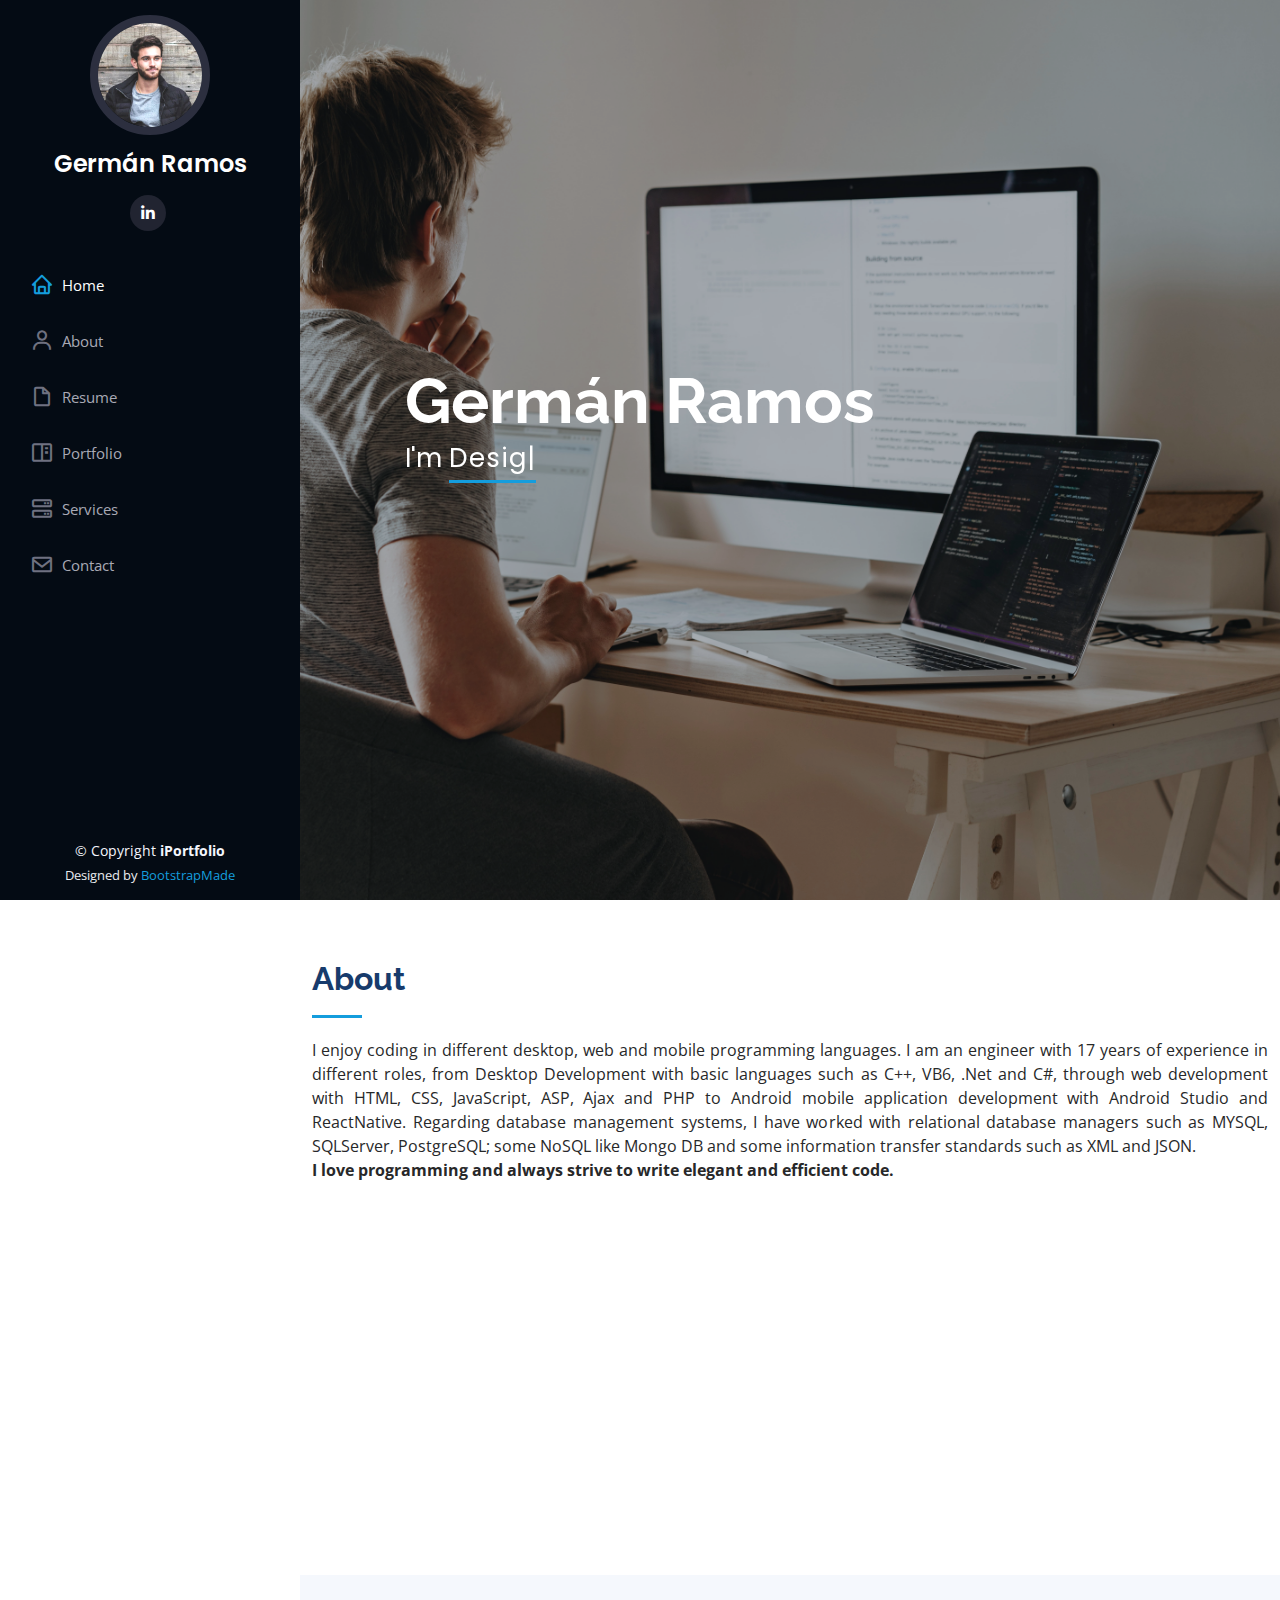
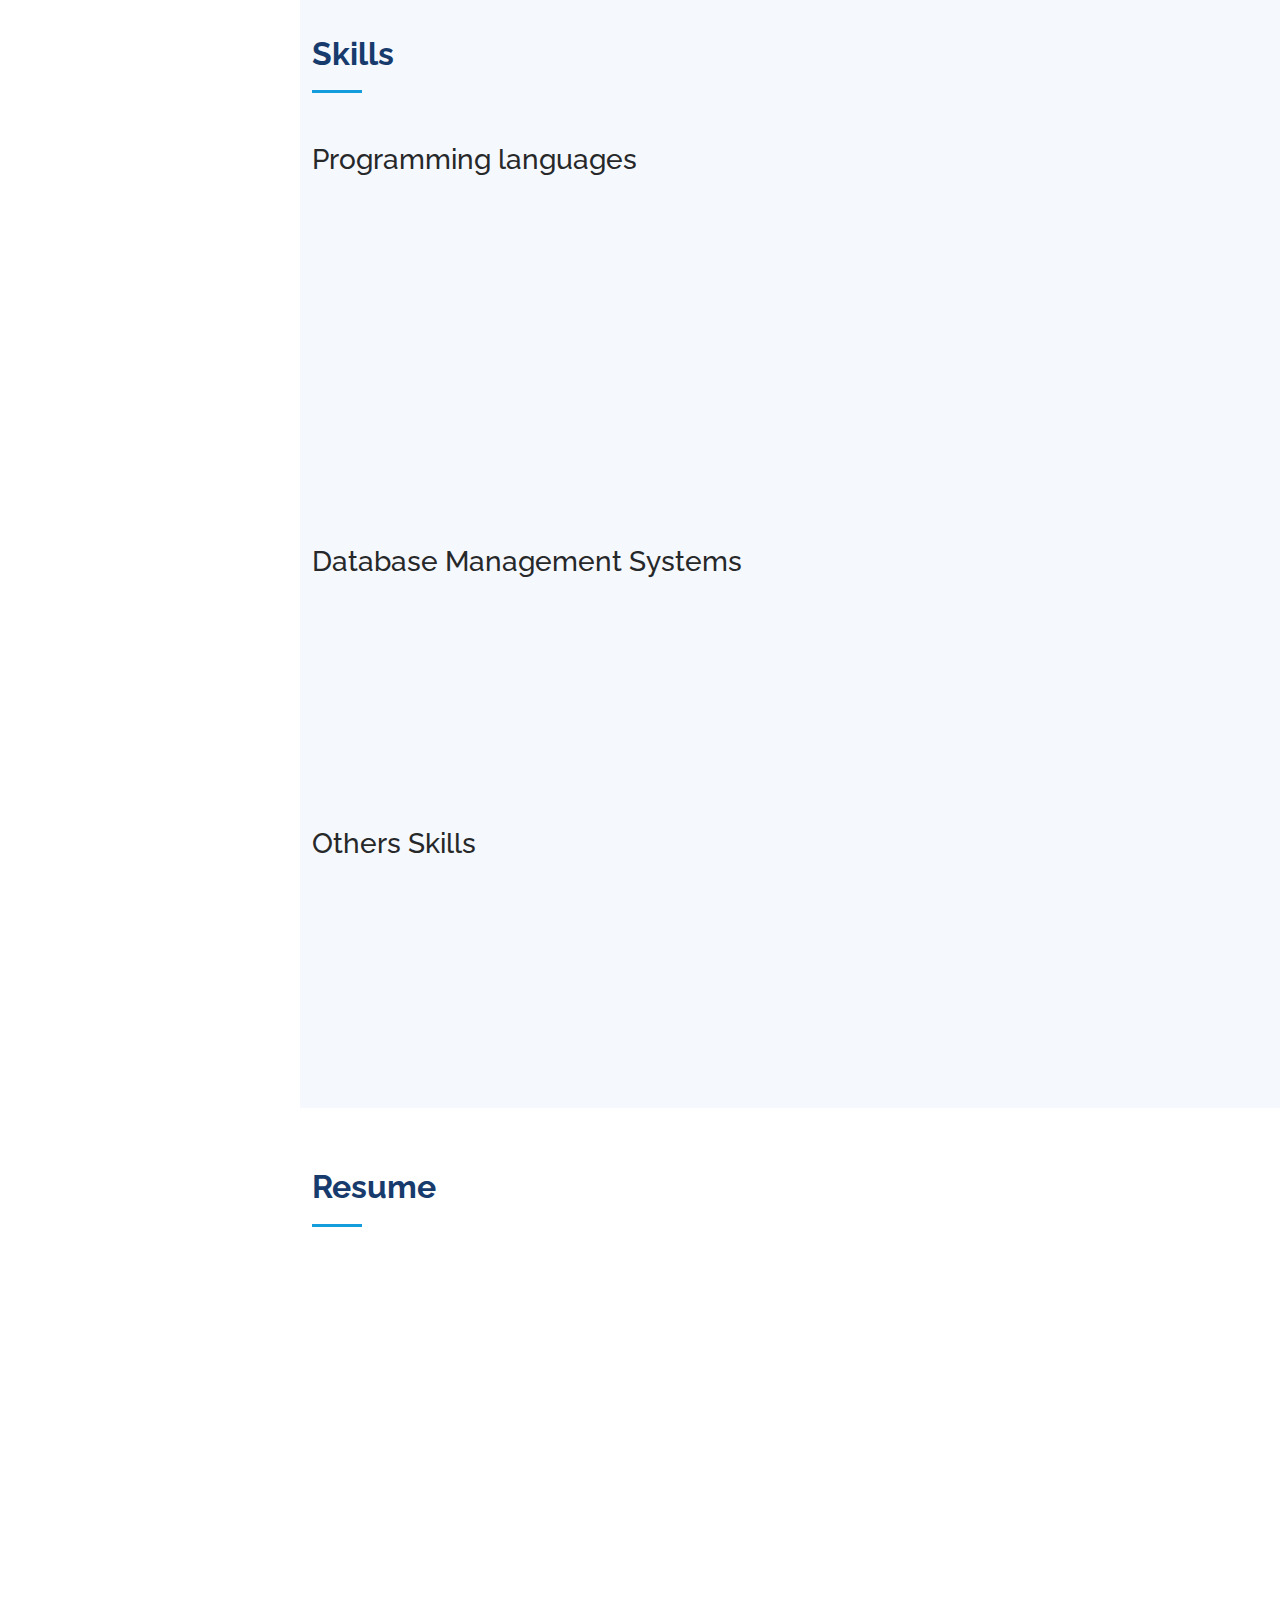
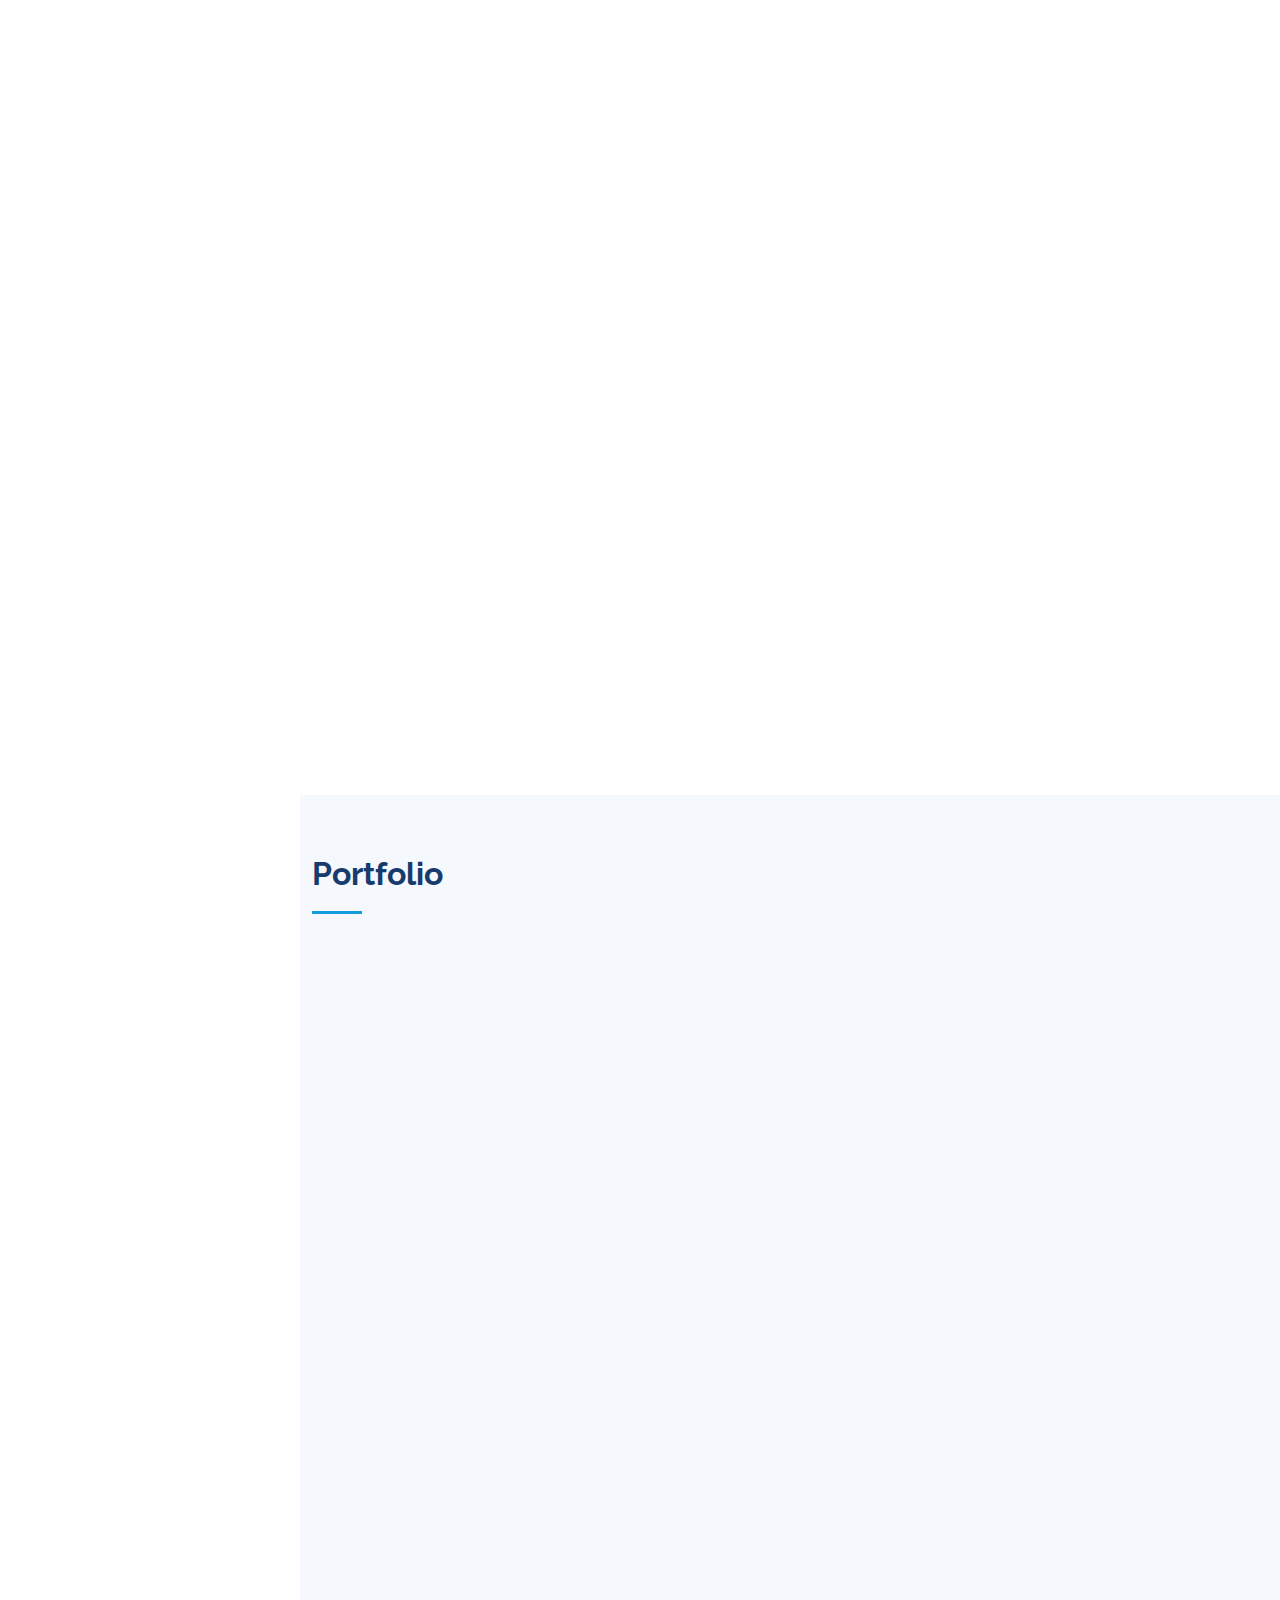
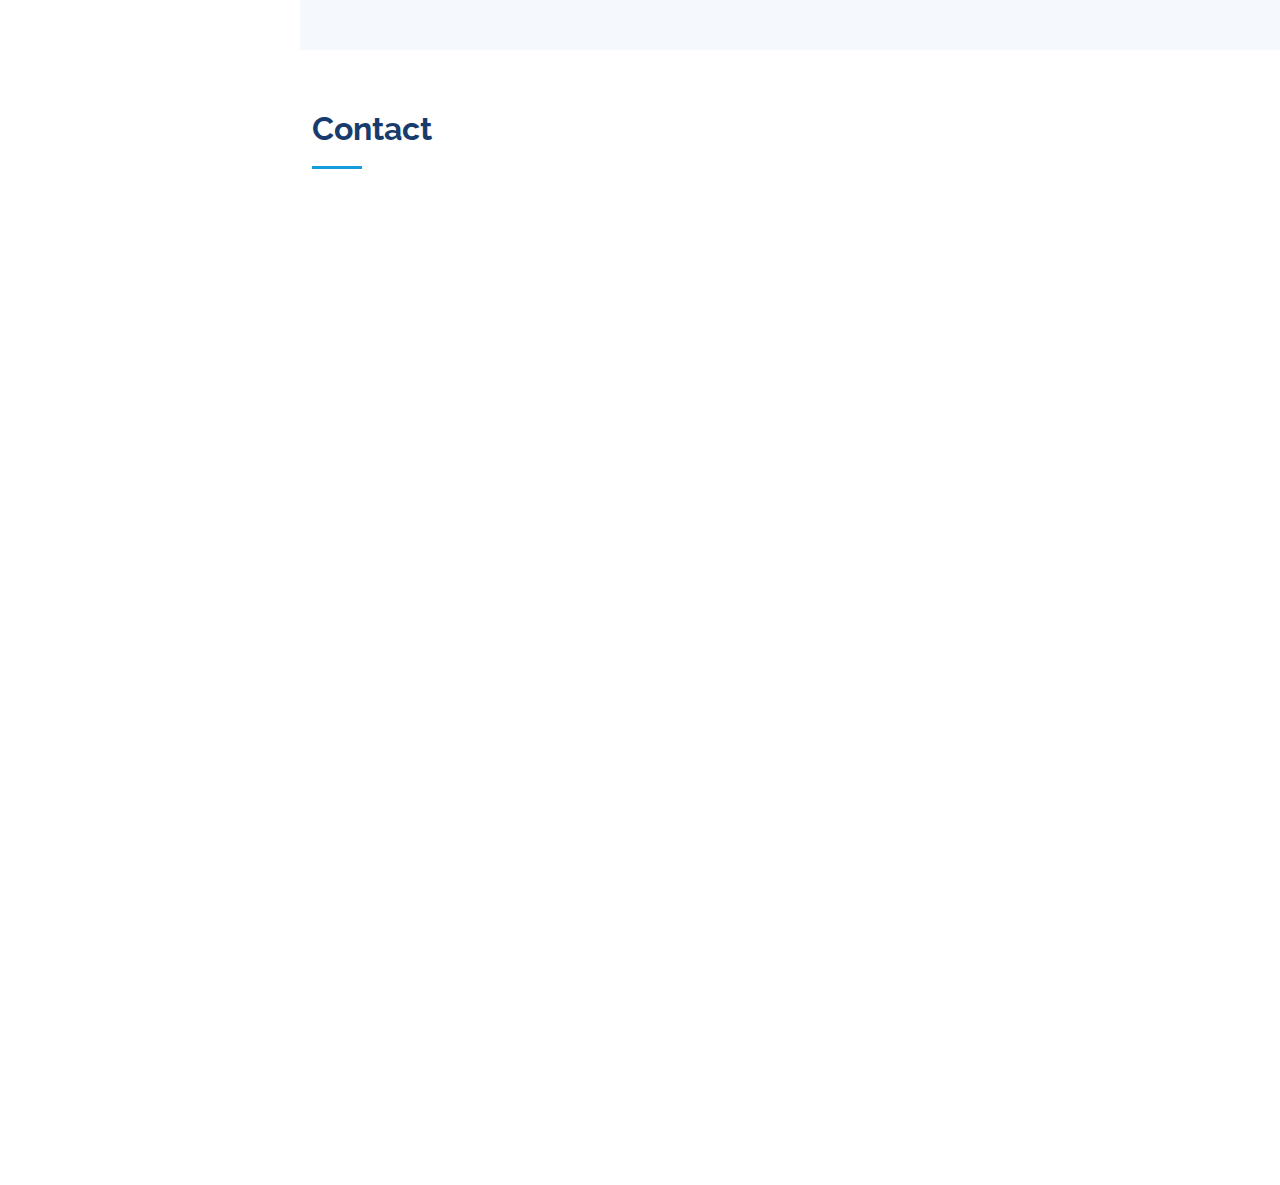
<file: index.html>
<!DOCTYPE html>
<html lang="en">

<head>
  <meta charset="utf-8">
  <meta content="width=device-width, initial-scale=1.0" name="viewport">

  <title>Portfolio 2022 - Index</title>
  <meta content="" name="description">
  <meta content="" name="keywords">

  <!-- Favicons -->
  <link href="assets/img/favicon.png" rel="icon">
  <link href="assets/img/apple-touch-icon.png" rel="apple-touch-icon">

  <!-- Google Fonts -->
  <link href="https://fonts.googleapis.com/css?family=Open+Sans:300,300i,400,400i,600,600i,700,700i|Raleway:300,300i,400,400i,500,500i,600,600i,700,700i|Poppins:300,300i,400,400i,500,500i,600,600i,700,700i" rel="stylesheet">

  <!-- Vendor CSS Files -->
  <link href="assets/vendor/aos/aos.css" rel="stylesheet">
  <link href="assets/vendor/bootstrap/css/bootstrap.min.css" rel="stylesheet">
  <link href="assets/vendor/bootstrap-icons/bootstrap-icons.css" rel="stylesheet">
  <link href="assets/vendor/boxicons/css/boxicons.min.css" rel="stylesheet">
  <link href="assets/vendor/glightbox/css/glightbox.min.css" rel="stylesheet">
  <link href="assets/vendor/swiper/swiper-bundle.min.css" rel="stylesheet">

  <!-- Template Main CSS File -->
  <link href="assets/css/style.css" rel="stylesheet">

  <!-- =======================================================
  * Template Name: iPortfolio - v3.9.1
  * Template URL: https://bootstrapmade.com/iportfolio-bootstrap-portfolio-websites-template/
  * Author: BootstrapMade.com
  * License: https://bootstrapmade.com/license/
  ======================================================== -->
</head>

<body>

  <!-- ======= Mobile nav toggle button ======= -->
  <i class="bi bi-list mobile-nav-toggle d-xl-none"></i>

  <!-- ======= Header ======= -->
  <header id="header">
    <div class="d-flex flex-column">

      <div class="profile">
        <img src="assets/img/profile-img.jpg" alt="" class="img-fluid rounded-circle">
        <h1 class="text-light"><a href="index.html">Germán Ramos</a></h1>
        <div class="social-links mt-3 text-center">
          <!-- <a href="#" class="twitter"><i class="bx bxl-twitter"></i></a> -->
          <!-- <a href="#" class="facebook"><i class="bx bxl-facebook"></i></a>
          <a href="#" class="instagram"><i class="bx bxl-instagram"></i></a> -->
          <!-- <a href="#" class="google-plus"><i class="bx bxl-skype"></i></a> -->
          <a href="www.linkedin.com/in/german-ramos-mejia-5a727611a" class="linkedin"><i class="bx bxl-linkedin"></i></a>
        </div>
      </div>

      <nav id="navbar" class="nav-menu navbar">
        <ul>
          <li><a href="#hero" class="nav-link scrollto active"><i class="bx bx-home"></i> <span>Home</span></a></li>
          <li><a href="#about" class="nav-link scrollto"><i class="bx bx-user"></i> <span>About</span></a></li>
          <li><a href="#resume" class="nav-link scrollto"><i class="bx bx-file-blank"></i> <span>Resume</span></a></li>
          <li><a href="#portfolio" class="nav-link scrollto"><i class="bx bx-book-content"></i> <span>Portfolio</span></a></li>
          <li><a href="#services" class="nav-link scrollto"><i class="bx bx-server"></i> <span>Services</span></a></li>
          <li><a href="#contact" class="nav-link scrollto"><i class="bx bx-envelope"></i> <span>Contact</span></a></li>
        </ul>
      </nav><!-- .nav-menu -->
    </div>
  </header><!-- End Header -->

  <!-- ======= Hero Section ======= -->
  <section id="hero" class="d-flex flex-column justify-content-center align-items-center">
    <div class="hero-container" data-aos="fade-in">
      <h1>Germán Ramos</h1>
      <p>I'm <span class="typed" data-typed-items="Designer, Developer, Freelancer"></span></p>
    </div>
  </section><!-- End Hero -->

  <main id="main">

    <!-- ======= About Section ======= -->
    <section id="about" class="about">
      <div class="container">

        <div class="section-title">
          <h2>About</h2>
          <p>I enjoy coding in different desktop, web and mobile programming languages. I am an engineer with 17 years of experience in different roles, from Desktop Development with basic languages ​​such as C++, VB6, .Net and C#, through web development with HTML, CSS, JavaScript, ASP, Ajax and PHP to Android mobile application development with Android Studio and ReactNative. Regarding database management systems, I have worked with relational database managers such as MYSQL, SQLServer, PostgreSQL; some NoSQL like Mongo DB and some information transfer standards such as XML and JSON.</p>
          <strong><p>I love programming and always strive to write elegant and efficient code.</p></strong>
        </div>

        <div class="row">
          <div class="col-lg-4" data-aos="fade-right">
            <img src="assets/img/profile-img.jpg" class="img-fluid" alt="">
          </div>
          <div class="col-lg-8 pt-4 pt-lg-0 content" data-aos="fade-left">
            <h3>Desktop, Web &amp; Mobile Developer.</h3>
            <p class="fst-italic">
              Desktop, Web and Mobile developer with 17 years experience. Proficient at  Java, C#, C++, HTML, CSS, PHP, JavaScript, Ajax, and different database managmente systems.
            </p>

            <div class="row">
              <div class="col-lg-6">
                <ul>
                  <li><i class="bi bi-chevron-right"></i> <strong>Birthday:</strong> <span>15 Jul 1979</span></li>
                  <li><i class="bi bi-chevron-right"></i> <strong>Website:</strong> <span>www.example.com</span></li>
                  <li><i class="bi bi-chevron-right"></i> <strong>City:</strong> <span>Colima, Mexico</span></li>
                </ul>
              </div>
              <div class="col-lg-6">
                <ul>
                  <li><i class="bi bi-chevron-right"></i> <strong>Age:</strong> <span>43</span></li>
                  <li><i class="bi bi-chevron-right"></i> <strong>Degree:</strong> <span>Master</span></li>
                  <li><i class="bi bi-chevron-right"></i> <strong>Email:</strong> <span>germanrm79@gmail.com</span></li>

                </ul>
              </div>
            </div>



            <p>
                Looking for a position as a Web Developer.
            </p>
          </div>
        </div>

      </div>
    </section><!-- End About Section -->

    <!-- ======= Facts Section ======= -->
    <!-- <section id="facts" class="facts">
      <div class="container">

        <div class="section-title">
          <h2>Facts</h2>
          <p>Magnam dolores commodi suscipit. Necessitatibus eius consequatur ex aliquid fuga eum quidem. Sit sint consectetur velit. Quisquam quos quisquam cupiditate. Et nemo qui impedit suscipit alias ea. Quia fugiat sit in iste officiis commodi quidem hic quas.</p>
        </div>

        <div class="row no-gutters">

          <div class="col-lg-3 col-md-6 d-md-flex align-items-md-stretch" data-aos="fade-up">
            <div class="count-box">
              <i class="bi bi-emoji-smile"></i>
              <span data-purecounter-start="0" data-purecounter-end="232" data-purecounter-duration="1" class="purecounter"></span>
              <p><strong>Happy Clients</strong> consequuntur quae</p>
            </div>
          </div>

          <div class="col-lg-3 col-md-6 d-md-flex align-items-md-stretch" data-aos="fade-up" data-aos-delay="100">
            <div class="count-box">
              <i class="bi bi-journal-richtext"></i>
              <span data-purecounter-start="0" data-purecounter-end="521" data-purecounter-duration="1" class="purecounter"></span>
              <p><strong>Projects</strong> adipisci atque cum quia aut</p>
            </div>
          </div>

          <div class="col-lg-3 col-md-6 d-md-flex align-items-md-stretch" data-aos="fade-up" data-aos-delay="200">
            <div class="count-box">
              <i class="bi bi-headset"></i>
              <span data-purecounter-start="0" data-purecounter-end="1453" data-purecounter-duration="1" class="purecounter"></span>
              <p><strong>Hours Of Support</strong> aut commodi quaerat</p>
            </div>
          </div>

          <div class="col-lg-3 col-md-6 d-md-flex align-items-md-stretch" data-aos="fade-up" data-aos-delay="300">
            <div class="count-box">
              <i class="bi bi-people"></i>
              <span data-purecounter-start="0" data-purecounter-end="32" data-purecounter-duration="1" class="purecounter"></span>
              <p><strong>Hard Workers</strong> rerum asperiores dolor</p>
            </div>
          </div>

        </div>

      </div>
    </section> -->
    <!-- End Facts Section -->

    <!-- ======= Skills Section ======= -->
    <section id="skills" class="skills section-bg">
      <div class="container">

        <div class="section-title">
          <h2>Skills</h2>
          <!-- <p>Magnam dolores commodi suscipit. Necessitatibus eius consequatur ex aliquid fuga eum quidem. Sit sint consectetur velit. Quisquam quos quisquam cupiditate. Et nemo qui impedit suscipit alias ea. Quia fugiat sit in iste officiis commodi quidem hic quas.</p> -->
        </div>
        <!-- Program Languaje Section -->
        <div class="row skills-content">

              <h3>Programming languages</h3>
              <!-- -----------------------COLUMN 1   -------------------->
              <div class="col-lg-6" data-aos="fade-up">

                <div class="progress">
                  <span class="skill">HTML <i class="val">100%</i></span>
                  <div class="progress-bar-wrap">
                    <div class="progress-bar" role="progressbar" aria-valuenow="100" aria-valuemin="0" aria-valuemax="100"></div>
                  </div>
                </div>

                <div class="progress">
                  <span class="skill">CSS <i class="val">90%</i></span>
                  <div class="progress-bar-wrap">
                    <div class="progress-bar" role="progressbar" aria-valuenow="90" aria-valuemin="0" aria-valuemax="100"></div>
                  </div>
                </div>

                <div class="progress">
                  <span class="skill">JavaScript <i class="val">60%</i></span>
                  <div class="progress-bar-wrap">
                    <div class="progress-bar" role="progressbar" aria-valuenow="60" aria-valuemin="0" aria-valuemax="100"></div>
                  </div>
                </div>
                <div class="progress">
                  <span class="skill">PHP <i class="val">70%</i></span>
                  <div class="progress-bar-wrap">
                    <div class="progress-bar" role="progressbar" aria-valuenow="70" aria-valuemin="0" aria-valuemax="100"></div>
                  </div>
                </div>

                <div class="progress">
                  <span class="skill">Android Studio(KOTLIN)<i class="val">60%</i></span>
                  <div class="progress-bar-wrap">
                    <div class="progress-bar" role="progressbar" aria-valuenow="60" aria-valuemin="0" aria-valuemax="100"></div>
                  </div>
                </div>
                <div class="progress">
                  <span class="skill">Java<i class="val">70%</i></span>
                  <div class="progress-bar-wrap">
                    <div class="progress-bar" role="progressbar" aria-valuenow="70" aria-valuemin="0" aria-valuemax="100"></div>
                  </div>
                </div>
              </div>
              <!-- -----------------------COLUMN 2   -------------------->
              <div class="col-lg-6" data-aos="fade-up" data-aos-delay="100">
                <div class="progress">
                  <span class="skill">VISUAL BASIC 6<i class="val">90%</i></span>
                  <div class="progress-bar-wrap">
                    <div class="progress-bar" role="progressbar" aria-valuenow="90" aria-valuemin="0" aria-valuemax="100"></div>
                  </div>
                </div>

                <div class="progress">
                  <span class="skill">VB .NET <i class="val">70%</i></span>
                  <div class="progress-bar-wrap">
                    <div class="progress-bar" role="progressbar" aria-valuenow="70" aria-valuemin="0" aria-valuemax="100"></div>
                  </div>
                </div>
                <div class="progress">
                  <span class="skill">C#<i class="val">50%</i></span>
                  <div class="progress-bar-wrap">
                    <div class="progress-bar" role="progressbar" aria-valuenow="50" aria-valuemin="0" aria-valuemax="100"></div>
                  </div>
                </div>
                <div class="progress">
                  <span class="skill">C++ <i class="val">80%</i></span>
                  <div class="progress-bar-wrap">
                    <div class="progress-bar" role="progressbar" aria-valuenow="80" aria-valuemin="0" aria-valuemax="100"></div>
                  </div>
                </div>
                <div class="progress">
                  <span class="skill">React Native (JS)<i class="val">50%</i></span>
                  <div class="progress-bar-wrap">
                    <div class="progress-bar" role="progressbar" aria-valuenow="50" aria-valuemin="0" aria-valuemax="100"></div>
                  </div>
                </div>
                <div class="progress">
                  <span class="skill">Swift<i class="val">30%</i></span>
                  <div class="progress-bar-wrap">
                    <div class="progress-bar" role="progressbar" aria-valuenow="30" aria-valuemin="0" aria-valuemax="100"></div>
                  </div>
                </div>

              </div>
        </div>
        <!-- END Program Languaje Section -->



         <!--  Section -->
         <div class="row skills-content">
          <h3>Database Management Systems</h3>
          <div class="col-lg-6" data-aos="fade-up">
             <!-- -----------------------  -->
            <div class="progress">
              <span class="skill">MYSQL <i class="val">80%</i></span>
              <div class="progress-bar-wrap">
                <div class="progress-bar" role="progressbar" aria-valuenow="80" aria-valuemin="0" aria-valuemax="100"></div>
              </div>
            </div>

            <div class="progress">
              <span class="skill">SQL Server <i class="val">80%</i></span>
              <div class="progress-bar-wrap">
                <div class="progress-bar" role="progressbar" aria-valuenow="80" aria-valuemin="0" aria-valuemax="100"></div>
              </div>
            </div>
              <!-- -----------------------  -->
            <div class="progress">
              <span class="skill">PosgreSQL <i class="val">30%</i></span>
              <div class="progress-bar-wrap">
                <div class="progress-bar" role="progressbar" aria-valuenow="30" aria-valuemin="0" aria-valuemax="100"></div>
              </div>
            </div>
            <div class="progress">
              <span class="skill">SQL Lite <i class="val">30%</i></span>
              <div class="progress-bar-wrap">
                <div class="progress-bar" role="progressbar" aria-valuenow="30" aria-valuemin="0" aria-valuemax="100"></div>
              </div>
            </div>
          </div>

          <div class="col-lg-6" data-aos="fade-up" data-aos-delay="100">



            <div class="progress">
              <span class="skill">Fox Pro <i class="val">50%</i></span>
              <div class="progress-bar-wrap">
                <div class="progress-bar" role="progressbar" aria-valuenow="50" aria-valuemin="0" aria-valuemax="100"></div>
              </div>
            </div>

            <div class="progress">
              <span class="skill">MongoDB <i class="val">20%</i></span>
              <div class="progress-bar-wrap">
                <div class="progress-bar" role="progressbar" aria-valuenow="20" aria-valuemin="0" aria-valuemax="100"></div>
              </div>
            </div>
            <!-- add G-->
            <div class="progress">
              <span class="skill">Access<i class="val">70%</i></span>
              <div class="progress-bar-wrap">
                <div class="progress-bar" role="progressbar" aria-valuenow="50" aria-valuemin="0" aria-valuemax="100"></div>
              </div>
            </div>

            <div class="progress">
              <span class="skill">Neo4j <i class="val">20%</i></span>
              <div class="progress-bar-wrap">
                <div class="progress-bar" role="progressbar" aria-valuenow="20" aria-valuemin="0" aria-valuemax="100"></div>
              </div>
            </div>




          </div>

         </div>
          <!-- DATABASE Section -->






        <!-- Other Skills Section -->
        <div class="row skills-content">
            <h3>Others Skills</h3>
            <div class="col-lg-6" data-aos="fade-up">
               <!-- -----------------------  -->
              <div class="progress">
                <span class="skill">Thinking skills (problem solving and decision making) <i class="val">90%</i></span>
                <p>Try and solve problems or can see where something won't work.</p>
                <div class="progress-bar-wrap">
                  <div class="progress-bar" role="progressbar" aria-valuenow="90" aria-valuemin="0" aria-valuemax="100"></div>
                </div>
              </div>

              <div class="progress">
                <span class="skill">Teamwork<i class="val">90%</i></span>
                <p>Help out when it gets busy at work.</p>
                <div class="progress-bar-wrap">
                  <div class="progress-bar" role="progressbar" aria-valuenow="90" aria-valuemin="0" aria-valuemax="100"></div>
                </div>
              </div>
                <!-- -----------------------  -->
              <div class="progress">
                <span class="skill">Self-management <i class="val">80%</i></span>
                <p>Get to work on time every day.</p>
                <div class="progress-bar-wrap">
                  <div class="progress-bar" role="progressbar" aria-valuenow="80" aria-valuemin="0" aria-valuemax="100"></div>
                </div>
              </div>

            </div>

            <div class="col-lg-6" data-aos="fade-up" data-aos-delay="100">



              <div class="progress">
                <span class="skill">Positive attitude<i class="val">90%</i></span>
                <p>Being calm and cheerful when things go wrong.</p>
                <div class="progress-bar-wrap">
                  <div class="progress-bar" role="progressbar" aria-valuenow="90" aria-valuemin="0" aria-valuemax="100"></div>
                </div>
              </div>

              <div class="progress">
                <span class="skill">Communication<i class="val">80%</i></span>
                <p>Listen and say information clearly when you speak or write.</p>
                <div class="progress-bar-wrap">
                  <div class="progress-bar" role="progressbar" aria-valuenow="80" aria-valuemin="0" aria-valuemax="100"></div>
                </div>
              </div>
              <!-- add G-->
              <div class="progress">
                <span class="skill">Willingness to learn <i class="val">80%</i></span>
                <p>Want to learn new things to improve your skills.</p>
                <div class="progress-bar-wrap">
                  <div class="progress-bar" role="progressbar" aria-valuenow="80" aria-valuemin="0" aria-valuemax="100"></div>
                </div>
              </div>






            </div>

        </div>
        <!-- Other Skills Section -->

      </div>
    </section><!-- End Skills Section -->

    <!-- ======= Resume Section ======= -->
    <section id="resume" class="resume">
      <div class="container">

        <div class="section-title">
          <h2>Resume</h2>
          <!-- <p>Magnam dolores commodi suscipit. Necessitatibus eius consequatur ex aliquid fuga eum quidem. Sit sint consectetur velit. Quisquam quos quisquam cupiditate. Et nemo qui impedit suscipit alias ea. Quia fugiat sit in iste officiis commodi quidem hic quas.</p> -->
        </div>

        <div class="row">
          <div class="col-lg-6" data-aos="fade-up">
            <h3 class="resume-title">Sumary</h3>
            <div class="resume-item pb-0">
              <h4>Germàn Ramos Mejia</h4>
              <p><em>Innovative and deadline-driven Desktop, Web and Mobile developer with 17+ years of experience designing and developing system, web pages, databases and mobile apps from initial concept to final.</em></p>
              <ul>
                <li>Colima, Colima, Mexico</li>
                <!-- <li>(123) 456-7891</li> -->
                <li>germanrm79@gmail.com</li>
              </ul>
            </div>

            <h3 class="resume-title">Education</h3>
            <div class="resume-item">
              <h4>Master of Information Technology</h4>
              <h5>2009 - 2011</h5>
              <p><em>University of Colima, Colima, MEX</em></p>
              <p>Oriented for the student to obtain advanced IT technical skills and computing experience.</p>
            </div>
            <div class="resume-item">
              <h4>Bachelor of Telematics Enginner</h4>
              <h5>1997 - 2001</h5>
              <p><em>University of Colima, Colima, MEX</em></p>
              <p>Programs oriented for the student to obtain knowledge about IT and communications technologies.</p>
            </div>
          </div>
          <div class="col-lg-6" data-aos="fade-up" data-aos-delay="100">
            <h3 class="resume-title">Professional Experience</h3>
            <div class="resume-item">
              <h4>AMS SUPPORT IN SOFTTEK</h4>
              <h5>Jan-2022 - Sept-2022</h5>
              <p><em>Aguascalientes, Aguascalientes, MEX </em></p>
              <ul>
                <li>Coding and participating in the implement A new Website of Ramset a company part of the ITW group in  USA.(Remote)</li>
                <li>Participation in the technical support team of the 24Hours Fitness reservation website of a group of gyms in the USA.(Remote) </li>


              </ul>
            </div>
            <div class="resume-item">
              <h4>Freelance Web Designer and Developer</h4>
              <h5>2019 - Present</h5>
              <p><em>Colima, Colima, MEX </em></p>
              <ul>
                <li>Lead in the design, development, and implementation of the web site of local company.</li>
                <li>Lead in the design, development, and implementation of the web site of local organization. </li>
                <li>Contribute to design, development of many web interfaces in University of Colima.</li>

              </ul>
            </div>
            <div class="resume-item">
              <h4>Web and Desktop Designer and Developer</h4>
              <h5>2004 - Present</h5>
              <p><em>University of Colima, Colima, Mex</em></p>
              <ul>
                <li>Contribute to design, development of many web interfaces in Human Resource Department of University of Colima.</li>
                <li>Contribute to design, development an maintain of many Desktop Systems in Human Resource Department of University of Colima.</li>
                <li>Contribute to design, development, support and implement of many Databases in Human Resource Department of University of Colima.</li>

              </ul>
            </div>
          </div>
        </div>

      </div>
    </section><!-- End Resume Section -->

    <!-- ======= Portfolio Section ======= -->
    <section id="portfolio" class="portfolio section-bg">
      <div class="container">

        <div class="section-title">
          <h2>Portfolio</h2>
          <!-- <p>Magnam dolores commodi suscipit. Necessitatibus eius consequatur ex aliquid fuga eum quidem. Sit sint consectetur velit. Quisquam quos quisquam cupiditate. Et nemo qui impedit suscipit alias ea. Quia fugiat sit in iste officiis commodi quidem hic quas.</p> -->
        </div>

        <div class="row" data-aos="fade-up">
          <div class="col-lg-12 d-flex justify-content-center">
            <ul id="portfolio-flters">
              <li data-filter="*" class="filter-active">All</li>
              <!-- <li data-filter=".filter-other">Other Activities</li> -->
              <li data-filter=".filter-support">Technical Support</li>
              <li data-filter=".filter-web">Web</li>
            </ul>
          </div>
        </div>

        <div class="row portfolio-container" data-aos="fade-up" data-aos-delay="100">

            <!-- AGRO LAS FUENTES  -->
          <div class="col-lg-4 col-md-6 portfolio-item filter-web">
            <div class="portfolio-wrap">
              <img src="assets/img/portfolio/agf2.png" class="img-fluid" alt="">
              <div class="portfolio-links">
                <a href="assets/img/portfolio/agf2.png" data-gallery="portfolioGallery" class="portfolio-lightbox" title="Web 1"><i class="bx bx-plus"></i></a>
                <a href="AgroLasFuentesDetails.html" title="More Details"><i class="bx bx-link"></i></a>
              </div>
            </div>
          </div>
          <!-- RAMSET -->
          <div class="col-lg-4 col-md-6 portfolio-item filter-web">
            <div class="portfolio-wrap">
              <img src="assets/img/portfolio/ramset2.png" class="img-fluid" alt="">
              <div class="portfolio-links">
                <a href="assets/img/portfolio/ramset2.png" data-gallery="portfolioGallery" class="portfolio-lightbox" title="Web 2"><i class="bx bx-plus"></i></a>
                <a href="Ramset.html" title="More Details"><i class="bx bx-link"></i></a>
              </div>
            </div>
          </div>
          <!-- CPC -->
          <div class="col-lg-4 col-md-6 portfolio-item filter-web">
            <div class="portfolio-wrap">
              <img src="assets/img/portfolio/cpc1.png" class="img-fluid" alt="">
              <div class="portfolio-links">
                <a href="assets/img/portfolio/cpc1.png" data-gallery="portfolioGallery" class="portfolio-lightbox" title="Web 3"><i class="bx bx-plus"></i></a>
                <a href="cpc.html" title="More Details"><i class="bx bx-link"></i></a>
              </div>
            </div>
          </div>
          <!-- 24 FIT -->
          <div class="col-lg-4 col-md-6 portfolio-item filter-support">
            <div class="portfolio-wrap">
              <img src="assets/img/portfolio/24HOURF22.png" class="img-fluid" alt="">
              <div class="portfolio-links">
                <a href="assets/img/portfolio/24HOURF22.png" data-gallery="portfolioGallery" class="portfolio-lightbox" title="Card 2"><i class="bx bx-plus"></i></a>
                <a href="24HourF.html" title="More Details"><i class="bx bx-link"></i></a>
              </div>
            </div>
          </div>
          <!-- UNIVERSITY OF COLIMA -->
          <div class="col-lg-4 col-md-6 portfolio-item filter-support">
            <div class="portfolio-wrap">
              <img  src="assets/img/portfolio/UDC2.png" class="img-fluid" alt="">
              <div class="portfolio-links">
                <a href="assets/img/portfolio/UDC2.png" data-gallery="portfolioGallery" class="portfolio-lightbox" title="Web 2"><i class="bx bx-plus"></i></a>
                <a href="udc.html" title="More Details"><i class="bx bx-link"></i></a>
              </div>
            </div>
          </div>
          <!-- other -->
          <!-- <div class="col-lg-4 col-md-6 portfolio-item filter-app">
            <div class="portfolio-wrap">
              <img src="assets/img/portfolio/foldersMIX.jpeg" class="img-fluid" alt="">
              <div class="portfolio-links">
                <a href="assets/img/portfolio/foldersMIX.jpeg" data-gallery="portfolioGallery" class="portfolio-lightbox" title="App 3"><i class="bx bx-plus"></i></a>
                <a href="portfolio-details.html" title="More Details"><i class="bx bx-link"></i></a>
              </div>
            </div>
          </div> -->
<!-- 
          <div class="col-lg-4 col-md-6 portfolio-item filter-card">
            <div class="portfolio-wrap">
              <img src="assets/img/portfolio/portfolio-7.jpg" class="img-fluid" alt="">
              <div class="portfolio-links">
                <a href="assets/img/portfolio/portfolio-7.jpg" data-gallery="portfolioGallery" class="portfolio-lightbox" title="Card 1"><i class="bx bx-plus"></i></a>
                <a href="portfolio-details.html" title="More Details"><i class="bx bx-link"></i></a>
              </div>
            </div>
          </div>

          <div class="col-lg-4 col-md-6 portfolio-item filter-card">
            <div class="portfolio-wrap">
              <img src="assets/img/portfolio/portfolio-8.jpg" class="img-fluid" alt="">
              <div class="portfolio-links">
                <a href="assets/img/portfolio/portfolio-8.jpg" data-gallery="portfolioGallery" class="portfolio-lightbox" title="Card 3"><i class="bx bx-plus"></i></a>
                <a href="portfolio-details.html" title="More Details"><i class="bx bx-link"></i></a>
              </div>
            </div>
          </div>

          <div class="col-lg-4 col-md-6 portfolio-item filter-web">
            <div class="portfolio-wrap">
              <img src="assets/img/portfolio/portfolio-9.jpg" class="img-fluid" alt="">
              <div class="portfolio-links">
                <a href="assets/img/portfolio/portfolio-9.jpg" data-gallery="portfolioGallery" class="portfolio-lightbox" title="Web 3"><i class="bx bx-plus"></i></a>
                <a href="portfolio-details.html" title="More Details"><i class="bx bx-link"></i></a>
              </div>
            </div>
          </div> -->

        </div>

      </div>
    </section><!-- End Portfolio Section -->

    <!-- ======= Services Section ======= -->
    <!-- <section id="services" class="services">
      <div class="container">

        <div class="section-title">
          <h2>Services</h2>
          <p>Magnam dolores commodi suscipit. Necessitatibus eius consequatur ex aliquid fuga eum quidem. Sit sint consectetur velit. Quisquam quos quisquam cupiditate. Et nemo qui impedit suscipit alias ea. Quia fugiat sit in iste officiis commodi quidem hic quas.</p>
        </div>

        <div class="row">
          <div class="col-lg-4 col-md-6 icon-box" data-aos="fade-up">
            <div class="icon"><i class="bi bi-briefcase"></i></div>
            <h4 class="title"><a href="">Lorem Ipsum</a></h4>
            <p class="description">Voluptatum deleniti atque corrupti quos dolores et quas molestias excepturi sint occaecati cupiditate non provident</p>
          </div>
          <div class="col-lg-4 col-md-6 icon-box" data-aos="fade-up" data-aos-delay="100">
            <div class="icon"><i class="bi bi-card-checklist"></i></div>
            <h4 class="title"><a href="">Dolor Sitema</a></h4>
            <p class="description">Minim veniam, quis nostrud exercitation ullamco laboris nisi ut aliquip ex ea commodo consequat tarad limino ata</p>
          </div>
          <div class="col-lg-4 col-md-6 icon-box" data-aos="fade-up" data-aos-delay="200">
            <div class="icon"><i class="bi bi-bar-chart"></i></div>
            <h4 class="title"><a href="">Sed ut perspiciatis</a></h4>
            <p class="description">Duis aute irure dolor in reprehenderit in voluptate velit esse cillum dolore eu fugiat nulla pariatur</p>
          </div>
          <div class="col-lg-4 col-md-6 icon-box" data-aos="fade-up" data-aos-delay="300">
            <div class="icon"><i class="bi bi-binoculars"></i></div>
            <h4 class="title"><a href="">Magni Dolores</a></h4>
            <p class="description">Excepteur sint occaecat cupidatat non proident, sunt in culpa qui officia deserunt mollit anim id est laborum</p>
          </div>
          <div class="col-lg-4 col-md-6 icon-box" data-aos="fade-up" data-aos-delay="400">
            <div class="icon"><i class="bi bi-brightness-high"></i></div>
            <h4 class="title"><a href="">Nemo Enim</a></h4>
            <p class="description">At vero eos et accusamus et iusto odio dignissimos ducimus qui blanditiis praesentium voluptatum deleniti atque</p>
          </div>
          <div class="col-lg-4 col-md-6 icon-box" data-aos="fade-up" data-aos-delay="500">
            <div class="icon"><i class="bi bi-calendar4-week"></i></div>
            <h4 class="title"><a href="">Eiusmod Tempor</a></h4>
            <p class="description">Et harum quidem rerum facilis est et expedita distinctio. Nam libero tempore, cum soluta nobis est eligendi</p>
          </div>
        </div>

      </div>
    </section> -->
    <!-- End Services Section -->

    <!-- ======= Testimonials Section ======= -->
    <!-- <section id="testimonials" class="testimonials section-bg">
      <div class="container">

        <div class="section-title">
          <h2>Testimonials</h2>
          <p>Magnam dolores commodi suscipit. Necessitatibus eius consequatur ex aliquid fuga eum quidem. Sit sint consectetur velit. Quisquam quos quisquam cupiditate. Et nemo qui impedit suscipit alias ea. Quia fugiat sit in iste officiis commodi quidem hic quas.</p>
        </div>

        <div class="testimonials-slider swiper" data-aos="fade-up" data-aos-delay="100">
          <div class="swiper-wrapper">

            <div class="swiper-slide">
              <div class="testimonial-item" data-aos="fade-up">
                <p>
                  <i class="bx bxs-quote-alt-left quote-icon-left"></i>
                  Proin iaculis purus consequat sem cure digni ssim donec porttitora entum suscipit rhoncus. Accusantium quam, ultricies eget id, aliquam eget nibh et. Maecen aliquam, risus at semper.
                  <i class="bx bxs-quote-alt-right quote-icon-right"></i>
                </p>
                <img src="assets/img/testimonials/testimonials-1.jpg" class="testimonial-img" alt="">
                <h3>Saul Goodman</h3>
                <h4>Ceo &amp; Founder</h4>
              </div>
            </div>
           

            <div class="swiper-slide">
              <div class="testimonial-item" data-aos="fade-up" data-aos-delay="100">
                <p>
                  <i class="bx bxs-quote-alt-left quote-icon-left"></i>
                  Export tempor illum tamen malis malis eram quae irure esse labore quem cillum quid cillum eram malis quorum velit fore eram velit sunt aliqua noster fugiat irure amet legam anim culpa.
                  <i class="bx bxs-quote-alt-right quote-icon-right"></i>
                </p>
                <img src="assets/img/testimonials/testimonials-2.jpg" class="testimonial-img" alt="">
                <h3>Sara Wilsson</h3>
                <h4>Designer</h4>
              </div>
            </div>

            <div class="swiper-slide">
              <div class="testimonial-item" data-aos="fade-up" data-aos-delay="200">
                <p>
                  <i class="bx bxs-quote-alt-left quote-icon-left"></i>
                  Enim nisi quem export duis labore cillum quae magna enim sint quorum nulla quem veniam duis minim tempor labore quem eram duis noster aute amet eram fore quis sint minim.
                  <i class="bx bxs-quote-alt-right quote-icon-right"></i>
                </p>
                <img src="assets/img/testimonials/testimonials-3.jpg" class="testimonial-img" alt="">
                <h3>Jena Karlis</h3>
                <h4>Store Owner</h4>
              </div>
            </div>

            <div class="swiper-slide">
              <div class="testimonial-item" data-aos="fade-up" data-aos-delay="300">
                <p>
                  <i class="bx bxs-quote-alt-left quote-icon-left"></i>
                  Fugiat enim eram quae cillum dolore dolor amet nulla culpa multos export minim fugiat minim velit minim dolor enim duis veniam ipsum anim magna sunt elit fore quem dolore labore illum veniam.
                  <i class="bx bxs-quote-alt-right quote-icon-right"></i>
                </p>
                <img src="assets/img/testimonials/testimonials-4.jpg" class="testimonial-img" alt="">
                <h3>Matt Brandon</h3>
                <h4>Freelancer</h4>
              </div>
            </div>

            <div class="swiper-slide">
              <div class="testimonial-item" data-aos="fade-up" data-aos-delay="400">
                <p>
                  <i class="bx bxs-quote-alt-left quote-icon-left"></i>
                  Quis quorum aliqua sint quem legam fore sunt eram irure aliqua veniam tempor noster veniam enim culpa labore duis sunt culpa nulla illum cillum fugiat legam esse veniam culpa fore nisi cillum quid.
                  <i class="bx bxs-quote-alt-right quote-icon-right"></i>
                </p>
                <img src="assets/img/testimonials/testimonials-5.jpg" class="testimonial-img" alt="">
                <h3>John Larson</h3>
                <h4>Entrepreneur</h4>
              </div>
            </div>

          </div>
          <div class="swiper-pagination"></div>
        </div>

      </div>
    </section> -->
    <!-- End Testimonials Section -->

    <!-- ======= Contact Section ======= -->
    <section id="contact" class="contact">
      <div class="container">

        <div class="section-title">
          <h2>Contact</h2>
          <!-- <p>Magnam dolores commodi suscipit. Necessitatibus eius consequatur ex aliquid fuga eum quidem. Sit sint consectetur velit. Quisquam quos quisquam cupiditate. Et nemo qui impedit suscipit alias ea. Quia fugiat sit in iste officiis commodi quidem hic quas.</p> -->
        </div>

        <div class="row" data-aos="fade-in">

          <div class="col-lg-5 d-flex align-items-stretch">
            <div class="info">
              <div class="address">
                <i class="bi bi-geo-alt"></i>
                <h4>Location:</h4>
                <p> Colima, Colima, MX 28050</p>
              </div>

              <div class="email">
                <i class="bi bi-envelope"></i>
                <h4>Email:</h4>
                <p>germanrm79@gmail.com</p>
              </div>

              <!-- <div class="phone">
                <i class="bi bi-phone"></i>
                <h4>Call:</h4>
                <p>+1 5589 55488 55s</p>
              </div> -->

              <div style="width: 100%"><iframe width="100%" height="600" frameborder="0" scrolling="no" marginheight="0" marginwidth="0" src="https://maps.google.com/maps?width=100%25&amp;height=600&amp;hl=en&amp;q=Placetas%20Estadio,%20Colima,%20Mexico+(My%20Business%20Name)&amp;t=&amp;z=14&amp;ie=UTF8&amp;iwloc=B&amp;output=embed"><a href="https://www.maps.ie/distance-area-calculator.html">measure acres/hectares on map</a></iframe></div>
            </div>

          </div>

          <div class="col-lg-7 mt-5 mt-lg-0 d-flex align-items-stretch">
            <form action="forms/contact.php" method="post" role="form" class="php-email-form">
              <div class="row">
                <div class="form-group col-md-6">
                  <label for="name">Your Name</label>
                  <input type="text" name="name" class="form-control" id="name" required>
                </div>
                <div class="form-group col-md-6">
                  <label for="name">Your Email</label>
                  <input type="email" class="form-control" name="email" id="email" required>
                </div>
              </div>
              <div class="form-group">
                <label for="name">Subject</label>
                <input type="text" class="form-control" name="subject" id="subject" required>
              </div>
              <div class="form-group">
                <label for="name">Message</label>
                <textarea class="form-control" name="message" rows="10" required></textarea>
              </div>
              <div class="my-3">
                <div class="loading">Loading</div>
                <div class="error-message"></div>
                <div class="sent-message">Your message has been sent. Thank you!</div>
              </div>
              <div class="text-center"><button type="submit">Send Message</button></div>
            </form>
          </div>

        </div>

      </div>
    </section><!-- End Contact Section -->

  </main><!-- End #main -->

  <!-- ======= Footer ======= -->
  <footer id="footer">
    <div class="container">
      <div class="copyright">
        &copy; Copyright <strong><span>iPortfolio</span></strong>
      </div>
      <div class="credits">
        <!-- All the links in the footer should remain intact. -->
        <!-- You can delete the links only if you purchased the pro version. -->
        <!-- Licensing information: https://bootstrapmade.com/license/ -->
        <!-- Purchase the pro version with working PHP/AJAX contact form: https://bootstrapmade.com/iportfolio-bootstrap-portfolio-websites-template/ -->
        Designed by <a href="https://bootstrapmade.com/">BootstrapMade</a>
      </div>
    </div>
  </footer><!-- End  Footer -->

  <a href="#" class="back-to-top d-flex align-items-center justify-content-center"><i class="bi bi-arrow-up-short"></i></a>

  <!-- Vendor JS Files -->
  <script src="assets/vendor/purecounter/purecounter_vanilla.js"></script>
  <script src="assets/vendor/aos/aos.js"></script>
  <script src="assets/vendor/bootstrap/js/bootstrap.bundle.min.js"></script>
  <script src="assets/vendor/glightbox/js/glightbox.min.js"></script>
  <script src="assets/vendor/isotope-layout/isotope.pkgd.min.js"></script>
  <script src="assets/vendor/swiper/swiper-bundle.min.js"></script>
  <script src="assets/vendor/typed.js/typed.min.js"></script>
  <script src="assets/vendor/waypoints/noframework.waypoints.js"></script>
  <script src="assets/vendor/php-email-form/validate.js"></script>

  <!-- Template Main JS File -->
  <script src="assets/js/main.js"></script>

</body>

</html>
</file>
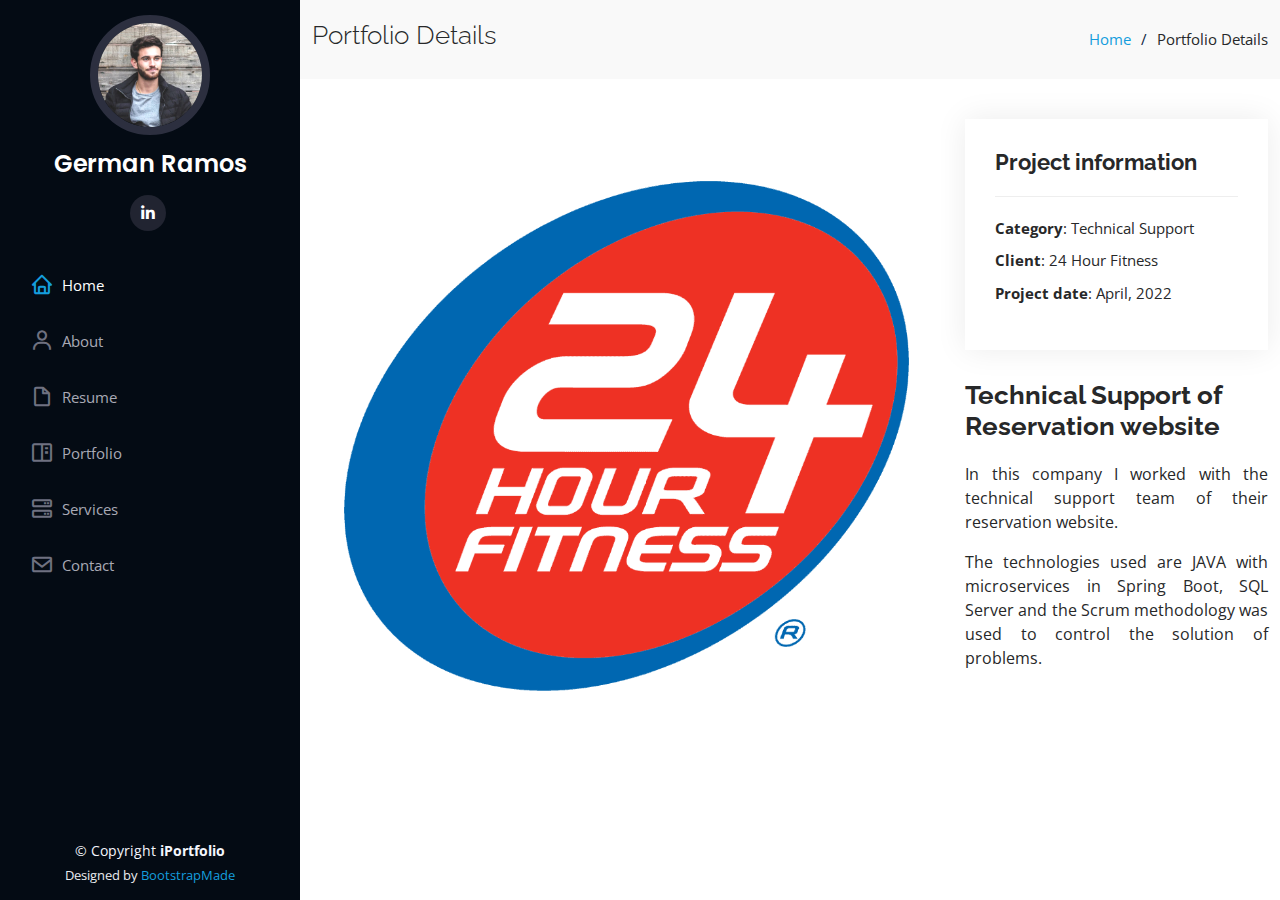
<file: 24HourF.html>
<!DOCTYPE html>
<html lang="en">

<head>
  <meta charset="utf-8">
  <meta content="width=device-width, initial-scale=1.0" name="viewport">

  <title>24 Hour Fitness</title>
  <meta content="" name="description">
  <meta content="" name="keywords">

  <!-- Favicons -->
  <link href="assets/img/favicon.png" rel="icon">
  <link href="assets/img/apple-touch-icon.png" rel="apple-touch-icon">

  <!-- Google Fonts -->
  <link href="https://fonts.googleapis.com/css?family=Open+Sans:300,300i,400,400i,600,600i,700,700i|Raleway:300,300i,400,400i,500,500i,600,600i,700,700i|Poppins:300,300i,400,400i,500,500i,600,600i,700,700i" rel="stylesheet">

  <!-- Vendor CSS Files -->
  <link href="assets/vendor/aos/aos.css" rel="stylesheet">
  <link href="assets/vendor/bootstrap/css/bootstrap.min.css" rel="stylesheet">
  <link href="assets/vendor/bootstrap-icons/bootstrap-icons.css" rel="stylesheet">
  <link href="assets/vendor/boxicons/css/boxicons.min.css" rel="stylesheet">
  <link href="assets/vendor/glightbox/css/glightbox.min.css" rel="stylesheet">
  <link href="assets/vendor/swiper/swiper-bundle.min.css" rel="stylesheet">

  <!-- Template Main CSS File -->
  <link href="assets/css/style.css" rel="stylesheet">

  <!-- =======================================================
  * Template Name: iPortfolio - v3.9.1
  * Template URL: https://bootstrapmade.com/iportfolio-bootstrap-portfolio-websites-template/
  * Author: BootstrapMade.com
  * License: https://bootstrapmade.com/license/
  ======================================================== -->
</head>

<body>

  <!-- ======= Mobile nav toggle button ======= -->
  <i class="bi bi-list mobile-nav-toggle d-xl-none"></i>

  <!-- ======= Header ======= -->
  <header id="header">
    <div class="d-flex flex-column">

      <div class="profile">
        <img src="assets/img/profile-img.jpg" alt="" class="img-fluid rounded-circle">
        <h1 class="text-light"><a href="index.html">German Ramos</a></h1>
        <div class="social-links mt-3 text-center">
          <!-- <a href="#" class="twitter"><i class="bx bxl-twitter"></i></a> -->
          <!-- <a href="#" class="facebook"><i class="bx bxl-facebook"></i></a> -->
          <!-- <a href="#" class="instagram"><i class="bx bxl-instagram"></i></a>
          <a href="#" class="google-plus"><i class="bx bxl-skype"></i></a> -->
          <a href="www.linkedin.com/in/german-ramos-mejia-5a727611a" class="linkedin"><i class="bx bxl-linkedin"></i></a>
        </div>
      </div>

      <nav id="navbar" class="nav-menu navbar">
        <ul>
          <li><a href="#hero" class="nav-link scrollto active"><i class="bx bx-home"></i> <span>Home</span></a></li>
          <li><a href="#about" class="nav-link scrollto"><i class="bx bx-user"></i> <span>About</span></a></li>
          <li><a href="#resume" class="nav-link scrollto"><i class="bx bx-file-blank"></i> <span>Resume</span></a></li>
          <li><a href="#portfolio" class="nav-link scrollto"><i class="bx bx-book-content"></i> <span>Portfolio</span></a></li>
          <li><a href="#services" class="nav-link scrollto"><i class="bx bx-server"></i> <span>Services</span></a></li>
          <li><a href="#contact" class="nav-link scrollto"><i class="bx bx-envelope"></i> <span>Contact</span></a></li>
        </ul>
      </nav><!-- .nav-menu -->
    </div>
  </header><!-- End Header -->

  <main id="main">

    <!-- ======= Breadcrumbs ======= -->
    <section id="breadcrumbs" class="breadcrumbs">
      <div class="container">

        <div class="d-flex justify-content-between align-items-center">
          <h2>Portfolio Details</h2>
          <ol>
            <li><a href="index.html">Home</a></li>
            <li>Portfolio Details</li>
          </ol>
        </div>

      </div>
    </section><!-- End Breadcrumbs -->

    <!-- ======= Portfolio Details Section ======= -->
    <section id="portfolio-details" class="portfolio-details">
      <div class="container">

        <div class="row gy-4">

          <div class="col-lg-8">
            <div class="portfolio-details-slider swiper">
              <div class="swiper-wrapper align-items-center">

                <div class="swiper-slide">
                  <img src="assets/img/portfolio/24Hour.png" alt="">
                </div>

                <!-- <div class="swiper-slide">
                  <img src="assets/img/portfolio/ramset2.png" alt="">
                </div> -->

                <!-- <div class="swiper-slide">
                  <img src="assets/img/portfolio/portfolio-details-3.jpg" alt="">
                </div> -->

              </div>
              <div class="swiper-pagination"></div>
            </div>
          </div>

          <div class="col-lg-4">
            <div class="portfolio-info">
              <h3>Project information</h3>
              <ul>
                <li><strong>Category</strong>: Technical Support</li>
                <li><strong>Client</strong>: 
                  24 Hour Fitness</li>
                <li><strong>Project date</strong>: April, 2022</li>
                <!-- <li><strong>Project URL</strong>: <a href="#">www.agroLasFuentes.com</a></li> -->
              </ul>
            </div>
            <div class="portfolio-description">
              <h2>Technical Support of Reservation website </h2>
              <p>
                In this company I worked with the technical support team of their reservation website. 
              </p>
              <p>
                The technologies used are JAVA with microservices in Spring Boot, SQL Server and the Scrum methodology was used to control the solution of problems. </p>
              <p>
                
            </div>
          </div>

        </div>

      </div>
    </section><!-- End Portfolio Details Section -->

  </main><!-- End #main -->

  <!-- ======= Footer ======= -->
  <footer id="footer">
    <div class="container">
      <div class="copyright">
        &copy; Copyright <strong><span>iPortfolio</span></strong>
      </div>
      <div class="credits">
        <!-- All the links in the footer should remain intact. -->
        <!-- You can delete the links only if you purchased the pro version. -->
        <!-- Licensing information: https://bootstrapmade.com/license/ -->
        <!-- Purchase the pro version with working PHP/AJAX contact form: https://bootstrapmade.com/iportfolio-bootstrap-portfolio-websites-template/ -->
        Designed by <a href="https://bootstrapmade.com/">BootstrapMade</a>
      </div>
    </div>
  </footer><!-- End  Footer -->

  <a href="#" class="back-to-top d-flex align-items-center justify-content-center"><i class="bi bi-arrow-up-short"></i></a>

  <!-- Vendor JS Files -->
  <script src="assets/vendor/purecounter/purecounter_vanilla.js"></script>
  <script src="assets/vendor/aos/aos.js"></script>
  <script src="assets/vendor/bootstrap/js/bootstrap.bundle.min.js"></script>
  <script src="assets/vendor/glightbox/js/glightbox.min.js"></script>
  <script src="assets/vendor/isotope-layout/isotope.pkgd.min.js"></script>
  <script src="assets/vendor/swiper/swiper-bundle.min.js"></script>
  <script src="assets/vendor/typed.js/typed.min.js"></script>
  <script src="assets/vendor/waypoints/noframework.waypoints.js"></script>
  <script src="assets/vendor/php-email-form/validate.js"></script>

  <!-- Template Main JS File -->
  <script src="assets/js/main.js"></script>

</body>

</html>
</file>
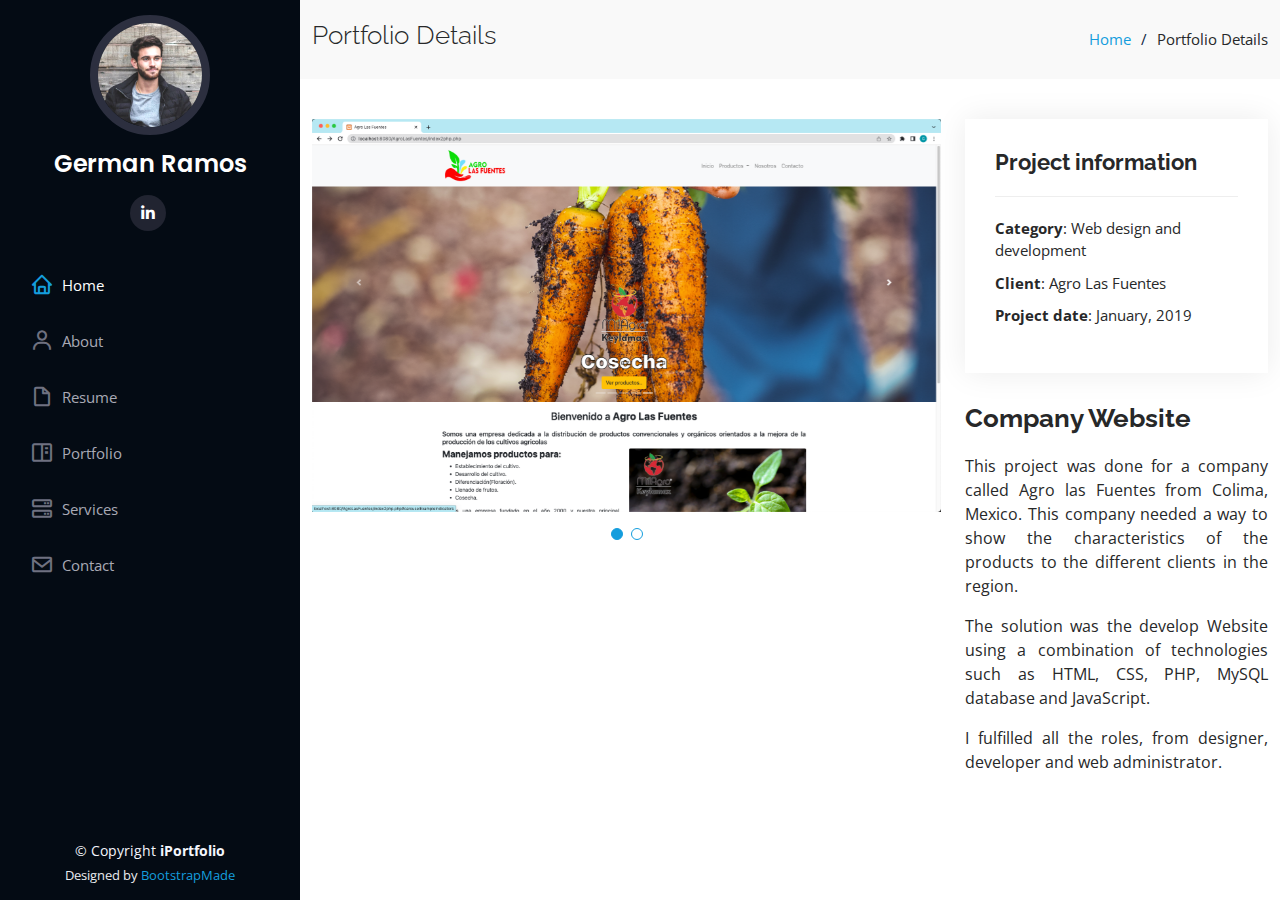
<file: AgroLasFuentesDetails.html>
<!DOCTYPE html>
<html lang="en">

<head>
  <meta charset="utf-8">
  <meta content="width=device-width, initial-scale=1.0" name="viewport">

  <title>Agro Las Fuentes Details </title>
  <meta content="" name="description">
  <meta content="" name="keywords">

  <!-- Favicons -->
  <link href="assets/img/favicon.png" rel="icon">
  <link href="assets/img/apple-touch-icon.png" rel="apple-touch-icon">

  <!-- Google Fonts -->
  <link href="https://fonts.googleapis.com/css?family=Open+Sans:300,300i,400,400i,600,600i,700,700i|Raleway:300,300i,400,400i,500,500i,600,600i,700,700i|Poppins:300,300i,400,400i,500,500i,600,600i,700,700i" rel="stylesheet">

  <!-- Vendor CSS Files -->
  <link href="assets/vendor/aos/aos.css" rel="stylesheet">
  <link href="assets/vendor/bootstrap/css/bootstrap.min.css" rel="stylesheet">
  <link href="assets/vendor/bootstrap-icons/bootstrap-icons.css" rel="stylesheet">
  <link href="assets/vendor/boxicons/css/boxicons.min.css" rel="stylesheet">
  <link href="assets/vendor/glightbox/css/glightbox.min.css" rel="stylesheet">
  <link href="assets/vendor/swiper/swiper-bundle.min.css" rel="stylesheet">

  <!-- Template Main CSS File -->
  <link href="assets/css/style.css" rel="stylesheet">

  <!-- =======================================================
  * Template Name: iPortfolio - v3.9.1
  * Template URL: https://bootstrapmade.com/iportfolio-bootstrap-portfolio-websites-template/
  * Author: BootstrapMade.com
  * License: https://bootstrapmade.com/license/
  ======================================================== -->
</head>

<body>

  <!-- ======= Mobile nav toggle button ======= -->
  <i class="bi bi-list mobile-nav-toggle d-xl-none"></i>

  <!-- ======= Header ======= -->
  <header id="header">
    <div class="d-flex flex-column">

      <div class="profile">
        <img src="assets/img/profile-img.jpg" alt="" class="img-fluid rounded-circle">
        <h1 class="text-light"><a href="index.html">German Ramos</a></h1>
        <div class="social-links mt-3 text-center">
          <!-- <a href="#" class="twitter"><i class="bx bxl-twitter"></i></a> -->
          <!-- <a href="#" class="facebook"><i class="bx bxl-facebook"></i></a> -->
          <!-- <a href="#" class="instagram"><i class="bx bxl-instagram"></i></a>
          <a href="#" class="google-plus"><i class="bx bxl-skype"></i></a> -->
          <a href="#" class="linkedin"><i class="bx bxl-linkedin"></i></a>
        </div>
      </div>

      <nav id="navbar" class="nav-menu navbar">
        <ul>
          <li><a href="#hero" class="nav-link scrollto active"><i class="bx bx-home"></i> <span>Home</span></a></li>
          <li><a href="#about" class="nav-link scrollto"><i class="bx bx-user"></i> <span>About</span></a></li>
          <li><a href="#resume" class="nav-link scrollto"><i class="bx bx-file-blank"></i> <span>Resume</span></a></li>
          <li><a href="#portfolio" class="nav-link scrollto"><i class="bx bx-book-content"></i> <span>Portfolio</span></a></li>
          <li><a href="#services" class="nav-link scrollto"><i class="bx bx-server"></i> <span>Services</span></a></li>
          <li><a href="#contact" class="nav-link scrollto"><i class="bx bx-envelope"></i> <span>Contact</span></a></li>
        </ul>
      </nav><!-- .nav-menu -->
    </div>
  </header><!-- End Header -->

  <main id="main">

    <!-- ======= Breadcrumbs ======= -->
    <section id="breadcrumbs" class="breadcrumbs">
      <div class="container">

        <div class="d-flex justify-content-between align-items-center">
          <h2>Portfolio Details</h2>
          <ol>
            <li><a href="index.html">Home</a></li>
            <li>Portfolio Details</li>
          </ol>
        </div>

      </div>
    </section><!-- End Breadcrumbs -->

    <!-- ======= Portfolio Details Section ======= -->
    <section id="portfolio-details" class="portfolio-details">
      <div class="container">

        <div class="row gy-4">

          <div class="col-lg-8">
            <div class="portfolio-details-slider swiper">
              <div class="swiper-wrapper align-items-center">

                <div class="swiper-slide">
                  <img src="assets/img/portfolio/agf1.png" alt="">
                </div>

                <div class="swiper-slide">
                  <img src="assets/img/portfolio/agf2.png" alt="">
                </div>

                <!-- <div class="swiper-slide">
                  <img src="assets/img/portfolio/portfolio-details-3.jpg" alt="">
                </div> -->

              </div>
              <div class="swiper-pagination"></div>
            </div>
          </div>

          <div class="col-lg-4">
            <div class="portfolio-info">
              <h3>Project information</h3>
              <ul>
                <li><strong>Category</strong>: Web design and development</li>
                <li><strong>Client</strong>: Agro Las Fuentes</li>
                <li><strong>Project date</strong>: January, 2019</li>
                <!-- <li><strong>Project URL</strong>: <a href="#">www.agroLasFuentes.com</a></li> -->
              </ul>
            </div>
            <div class="portfolio-description">
              <h2>Company Website </h2>
              <p>
                This project was done for a company called Agro las Fuentes from Colima, Mexico. This company needed a way to show the characteristics of the products to the different clients in the region.
              </p>
              <p>
                The solution was the develop Website using a combination of technologies such as HTML, CSS, PHP, MySQL database and JavaScript. 
              </p>
              <p>
                I fulfilled all the roles, from designer, developer and web administrator.
              </p>
            </div>
          </div>

        </div>

      </div>
    </section><!-- End Portfolio Details Section -->

  </main><!-- End #main -->

  <!-- ======= Footer ======= -->
  <footer id="footer">
    <div class="container">
      <div class="copyright">
        &copy; Copyright <strong><span>iPortfolio</span></strong>
      </div>
      <div class="credits">
        <!-- All the links in the footer should remain intact. -->
        <!-- You can delete the links only if you purchased the pro version. -->
        <!-- Licensing information: https://bootstrapmade.com/license/ -->
        <!-- Purchase the pro version with working PHP/AJAX contact form: https://bootstrapmade.com/iportfolio-bootstrap-portfolio-websites-template/ -->
        Designed by <a href="https://bootstrapmade.com/">BootstrapMade</a>
      </div>
    </div>
  </footer><!-- End  Footer -->

  <a href="#" class="back-to-top d-flex align-items-center justify-content-center"><i class="bi bi-arrow-up-short"></i></a>

  <!-- Vendor JS Files -->
  <script src="assets/vendor/purecounter/purecounter_vanilla.js"></script>
  <script src="assets/vendor/aos/aos.js"></script>
  <script src="assets/vendor/bootstrap/js/bootstrap.bundle.min.js"></script>
  <script src="assets/vendor/glightbox/js/glightbox.min.js"></script>
  <script src="assets/vendor/isotope-layout/isotope.pkgd.min.js"></script>
  <script src="assets/vendor/swiper/swiper-bundle.min.js"></script>
  <script src="assets/vendor/typed.js/typed.min.js"></script>
  <script src="assets/vendor/waypoints/noframework.waypoints.js"></script>
  <script src="assets/vendor/php-email-form/validate.js"></script>

  <!-- Template Main JS File -->
  <script src="assets/js/main.js"></script>

</body>

</html>
</file>
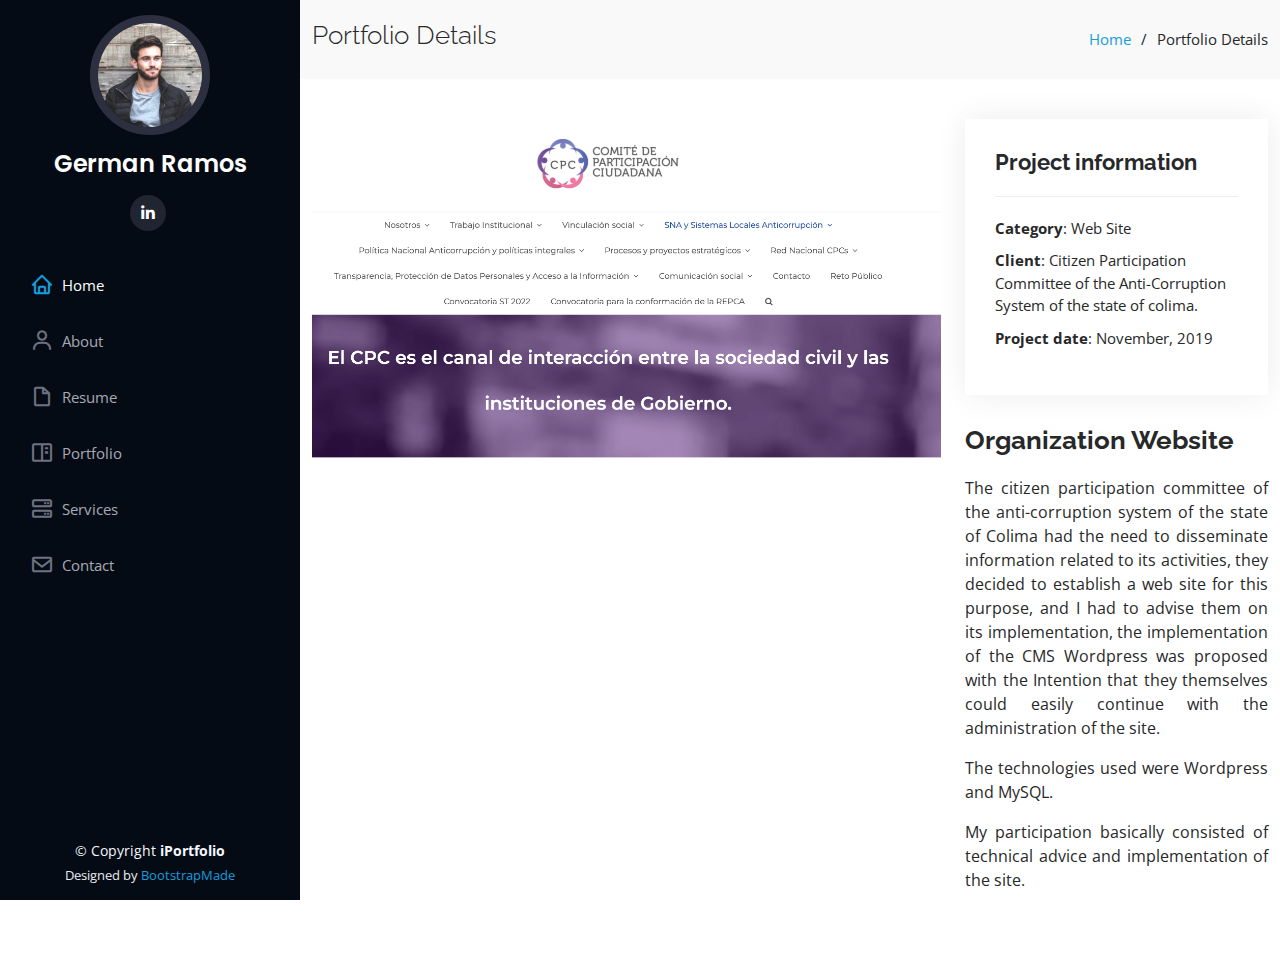
<file: cpc.html>
<!DOCTYPE html>
<html lang="en">

<head>
  <meta charset="utf-8">
  <meta content="width=device-width, initial-scale=1.0" name="viewport">

  <title>RAMSET</title>
  <meta content="" name="description">
  <meta content="" name="keywords">

  <!-- Favicons -->
  <link href="assets/img/favicon.png" rel="icon">
  <link href="assets/img/apple-touch-icon.png" rel="apple-touch-icon">

  <!-- Google Fonts -->
  <link href="https://fonts.googleapis.com/css?family=Open+Sans:300,300i,400,400i,600,600i,700,700i|Raleway:300,300i,400,400i,500,500i,600,600i,700,700i|Poppins:300,300i,400,400i,500,500i,600,600i,700,700i" rel="stylesheet">

  <!-- Vendor CSS Files -->
  <link href="assets/vendor/aos/aos.css" rel="stylesheet">
  <link href="assets/vendor/bootstrap/css/bootstrap.min.css" rel="stylesheet">
  <link href="assets/vendor/bootstrap-icons/bootstrap-icons.css" rel="stylesheet">
  <link href="assets/vendor/boxicons/css/boxicons.min.css" rel="stylesheet">
  <link href="assets/vendor/glightbox/css/glightbox.min.css" rel="stylesheet">
  <link href="assets/vendor/swiper/swiper-bundle.min.css" rel="stylesheet">

  <!-- Template Main CSS File -->
  <link href="assets/css/style.css" rel="stylesheet">

  <!-- =======================================================
  * Template Name: iPortfolio - v3.9.1
  * Template URL: https://bootstrapmade.com/iportfolio-bootstrap-portfolio-websites-template/
  * Author: BootstrapMade.com
  * License: https://bootstrapmade.com/license/
  ======================================================== -->
</head>

<body>

  <!-- ======= Mobile nav toggle button ======= -->
  <i class="bi bi-list mobile-nav-toggle d-xl-none"></i>

  <!-- ======= Header ======= -->
  <header id="header">
    <div class="d-flex flex-column">

      <div class="profile">
        <img src="assets/img/profile-img.jpg" alt="" class="img-fluid rounded-circle">
        <h1 class="text-light"><a href="index.html">German Ramos</a></h1>
        <div class="social-links mt-3 text-center">
          <!-- <a href="#" class="twitter"><i class="bx bxl-twitter"></i></a> -->
          <!-- <a href="#" class="facebook"><i class="bx bxl-facebook"></i></a> -->
          <!-- <a href="#" class="instagram"><i class="bx bxl-instagram"></i></a>
          <a href="#" class="google-plus"><i class="bx bxl-skype"></i></a> -->
          <a href="www.linkedin.com/in/german-ramos-mejia-5a727611a" class="linkedin"><i class="bx bxl-linkedin"></i></a>
        </div>
      </div>

      <nav id="navbar" class="nav-menu navbar">
        <ul>
          <li><a href="#hero" class="nav-link scrollto active"><i class="bx bx-home"></i> <span>Home</span></a></li>
          <li><a href="#about" class="nav-link scrollto"><i class="bx bx-user"></i> <span>About</span></a></li>
          <li><a href="#resume" class="nav-link scrollto"><i class="bx bx-file-blank"></i> <span>Resume</span></a></li>
          <li><a href="#portfolio" class="nav-link scrollto"><i class="bx bx-book-content"></i> <span>Portfolio</span></a></li>
          <li><a href="#services" class="nav-link scrollto"><i class="bx bx-server"></i> <span>Services</span></a></li>
          <li><a href="#contact" class="nav-link scrollto"><i class="bx bx-envelope"></i> <span>Contact</span></a></li>
        </ul>
      </nav><!-- .nav-menu -->
    </div>
  </header><!-- End Header -->

  <main id="main">

    <!-- ======= Breadcrumbs ======= -->
    <section id="breadcrumbs" class="breadcrumbs">
      <div class="container">

        <div class="d-flex justify-content-between align-items-center">
          <h2>Portfolio Details</h2>
          <ol>
            <li><a href="index.html">Home</a></li>
            <li>Portfolio Details</li>
          </ol>
        </div>

      </div>
    </section><!-- End Breadcrumbs -->

    <!-- ======= Portfolio Details Section ======= -->
    <section id="portfolio-details" class="portfolio-details">
      <div class="container">

        <div class="row gy-4">

          <div class="col-lg-8">
            <div class="portfolio-details-slider swiper">
              <div class="swiper-wrapper align-items-center">

                <div class="swiper-slide">
                  <img src="assets/img/portfolio/cpc1.png" alt="">
                </div>

                <!-- <div class="swiper-slide">
                  <img src="assets/img/portfolio/ramset2.png" alt="">
                </div> -->

                <!-- <div class="swiper-slide">
                  <img src="assets/img/portfolio/portfolio-details-3.jpg" alt="">
                </div> -->

              </div>
              <div class="swiper-pagination"></div>
            </div>
          </div>

          <div class="col-lg-4">
            <div class="portfolio-info">
              <h3>Project information</h3>
              <ul>
                <li><strong>Category</strong>: Web Site</li>
                <li><strong>Client</strong>: 
                  Citizen Participation Committee of the Anti-Corruption System of the state of colima.<ITW-RAMSET></ITW-RAMSET></li>
                <li><strong>Project date</strong>: November, 2019</li>
                <!-- <li><strong>Project URL</strong>: <a href="#">www.agroLasFuentes.com</a></li> -->
              </ul>
            </div>
            <div class="portfolio-description">
              <h2>Organization Website </h2>
              <p>
                The citizen participation committee of the anti-corruption system of the state of Colima had the need to disseminate information related to its activities, they decided to establish a web site for this purpose, and I had to advise them on its implementation, the implementation of the CMS Wordpress was proposed with the Intention that they themselves could easily continue with the administration of the site.
              </p>
              <p>
                The technologies used were Wordpress and MySQL.              </p>
              <p>
                My participation basically consisted of technical advice and implementation of the site.              </p>
            </div>
          </div>

        </div>

      </div>
    </section><!-- End Portfolio Details Section -->

  </main><!-- End #main -->

  <!-- ======= Footer ======= -->
  <footer id="footer">
    <div class="container">
      <div class="copyright">
        &copy; Copyright <strong><span>iPortfolio</span></strong>
      </div>
      <div class="credits">
        <!-- All the links in the footer should remain intact. -->
        <!-- You can delete the links only if you purchased the pro version. -->
        <!-- Licensing information: https://bootstrapmade.com/license/ -->
        <!-- Purchase the pro version with working PHP/AJAX contact form: https://bootstrapmade.com/iportfolio-bootstrap-portfolio-websites-template/ -->
        Designed by <a href="https://bootstrapmade.com/">BootstrapMade</a>
      </div>
    </div>
  </footer><!-- End  Footer -->

  <a href="#" class="back-to-top d-flex align-items-center justify-content-center"><i class="bi bi-arrow-up-short"></i></a>

  <!-- Vendor JS Files -->
  <script src="assets/vendor/purecounter/purecounter_vanilla.js"></script>
  <script src="assets/vendor/aos/aos.js"></script>
  <script src="assets/vendor/bootstrap/js/bootstrap.bundle.min.js"></script>
  <script src="assets/vendor/glightbox/js/glightbox.min.js"></script>
  <script src="assets/vendor/isotope-layout/isotope.pkgd.min.js"></script>
  <script src="assets/vendor/swiper/swiper-bundle.min.js"></script>
  <script src="assets/vendor/typed.js/typed.min.js"></script>
  <script src="assets/vendor/waypoints/noframework.waypoints.js"></script>
  <script src="assets/vendor/php-email-form/validate.js"></script>

  <!-- Template Main JS File -->
  <script src="assets/js/main.js"></script>

</body>

</html>
</file>
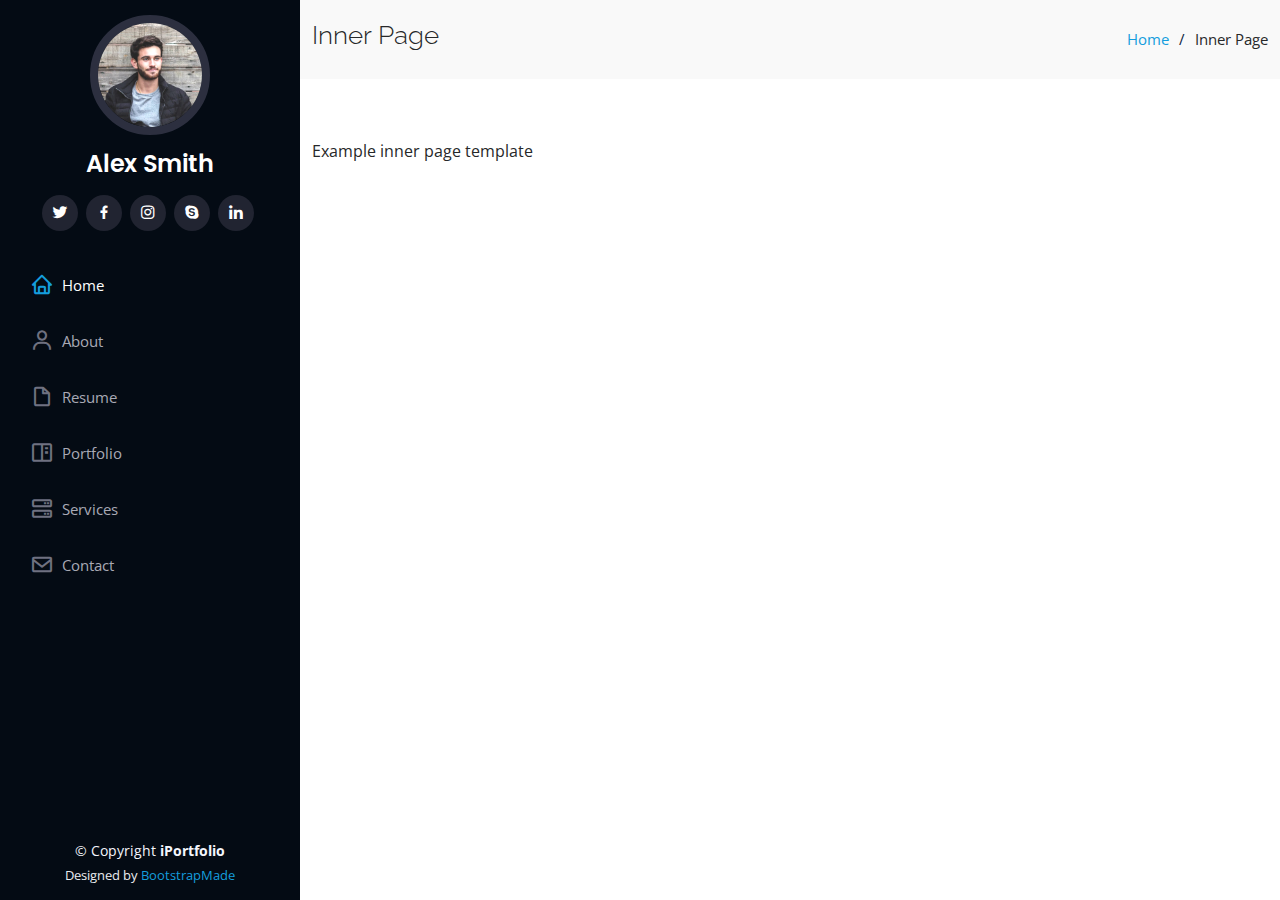
<file: inner-page.html>
<!DOCTYPE html>
<html lang="en">

<head>
  <meta charset="utf-8">
  <meta content="width=device-width, initial-scale=1.0" name="viewport">

  <title>Inner Page - iPortfolio Bootstrap Template</title>
  <meta content="" name="description">
  <meta content="" name="keywords">

  <!-- Favicons -->
  <link href="assets/img/favicon.png" rel="icon">
  <link href="assets/img/apple-touch-icon.png" rel="apple-touch-icon">

  <!-- Google Fonts -->
  <link href="https://fonts.googleapis.com/css?family=Open+Sans:300,300i,400,400i,600,600i,700,700i|Raleway:300,300i,400,400i,500,500i,600,600i,700,700i|Poppins:300,300i,400,400i,500,500i,600,600i,700,700i" rel="stylesheet">

  <!-- Vendor CSS Files -->
  <link href="assets/vendor/aos/aos.css" rel="stylesheet">
  <link href="assets/vendor/bootstrap/css/bootstrap.min.css" rel="stylesheet">
  <link href="assets/vendor/bootstrap-icons/bootstrap-icons.css" rel="stylesheet">
  <link href="assets/vendor/boxicons/css/boxicons.min.css" rel="stylesheet">
  <link href="assets/vendor/glightbox/css/glightbox.min.css" rel="stylesheet">
  <link href="assets/vendor/swiper/swiper-bundle.min.css" rel="stylesheet">

  <!-- Template Main CSS File -->
  <link href="assets/css/style.css" rel="stylesheet">

  <!-- =======================================================
  * Template Name: iPortfolio - v3.9.1
  * Template URL: https://bootstrapmade.com/iportfolio-bootstrap-portfolio-websites-template/
  * Author: BootstrapMade.com
  * License: https://bootstrapmade.com/license/
  ======================================================== -->
</head>

<body>

  <!-- ======= Mobile nav toggle button ======= -->
  <i class="bi bi-list mobile-nav-toggle d-xl-none"></i>

  <!-- ======= Header ======= -->
  <header id="header">
    <div class="d-flex flex-column">

      <div class="profile">
        <img src="assets/img/profile-img.jpg" alt="" class="img-fluid rounded-circle">
        <h1 class="text-light"><a href="index.html">Alex Smith</a></h1>
        <div class="social-links mt-3 text-center">
          <a href="#" class="twitter"><i class="bx bxl-twitter"></i></a>
          <a href="#" class="facebook"><i class="bx bxl-facebook"></i></a>
          <a href="#" class="instagram"><i class="bx bxl-instagram"></i></a>
          <a href="#" class="google-plus"><i class="bx bxl-skype"></i></a>
          <a href="#" class="linkedin"><i class="bx bxl-linkedin"></i></a>
        </div>
      </div>

      <nav id="navbar" class="nav-menu navbar">
        <ul>
          <li><a href="#hero" class="nav-link scrollto active"><i class="bx bx-home"></i> <span>Home</span></a></li>
          <li><a href="#about" class="nav-link scrollto"><i class="bx bx-user"></i> <span>About</span></a></li>
          <li><a href="#resume" class="nav-link scrollto"><i class="bx bx-file-blank"></i> <span>Resume</span></a></li>
          <li><a href="#portfolio" class="nav-link scrollto"><i class="bx bx-book-content"></i> <span>Portfolio</span></a></li>
          <li><a href="#services" class="nav-link scrollto"><i class="bx bx-server"></i> <span>Services</span></a></li>
          <li><a href="#contact" class="nav-link scrollto"><i class="bx bx-envelope"></i> <span>Contact</span></a></li>
        </ul>
      </nav><!-- .nav-menu -->
    </div>
  </header><!-- End Header -->

  <main id="main">

    <!-- ======= Breadcrumbs ======= -->
    <section class="breadcrumbs">
      <div class="container">

        <div class="d-flex justify-content-between align-items-center">
          <h2>Inner Page</h2>
          <ol>
            <li><a href="index.html">Home</a></li>
            <li>Inner Page</li>
          </ol>
        </div>

      </div>
    </section><!-- End Breadcrumbs -->

    <section class="inner-page">
      <div class="container">
        <p>
          Example inner page template
        </p>
      </div>
    </section>

  </main><!-- End #main -->

  <!-- ======= Footer ======= -->
  <footer id="footer">
    <div class="container">
      <div class="copyright">
        &copy; Copyright <strong><span>iPortfolio</span></strong>
      </div>
      <div class="credits">
        <!-- All the links in the footer should remain intact. -->
        <!-- You can delete the links only if you purchased the pro version. -->
        <!-- Licensing information: https://bootstrapmade.com/license/ -->
        <!-- Purchase the pro version with working PHP/AJAX contact form: https://bootstrapmade.com/iportfolio-bootstrap-portfolio-websites-template/ -->
        Designed by <a href="https://bootstrapmade.com/">BootstrapMade</a>
      </div>
    </div>
  </footer><!-- End  Footer -->

  <a href="#" class="back-to-top d-flex align-items-center justify-content-center"><i class="bi bi-arrow-up-short"></i></a>

  <!-- Vendor JS Files -->
  <script src="assets/vendor/purecounter/purecounter_vanilla.js"></script>
  <script src="assets/vendor/aos/aos.js"></script>
  <script src="assets/vendor/bootstrap/js/bootstrap.bundle.min.js"></script>
  <script src="assets/vendor/glightbox/js/glightbox.min.js"></script>
  <script src="assets/vendor/isotope-layout/isotope.pkgd.min.js"></script>
  <script src="assets/vendor/swiper/swiper-bundle.min.js"></script>
  <script src="assets/vendor/typed.js/typed.min.js"></script>
  <script src="assets/vendor/waypoints/noframework.waypoints.js"></script>
  <script src="assets/vendor/php-email-form/validate.js"></script>

  <!-- Template Main JS File -->
  <script src="assets/js/main.js"></script>

</body>

</html>
</file>
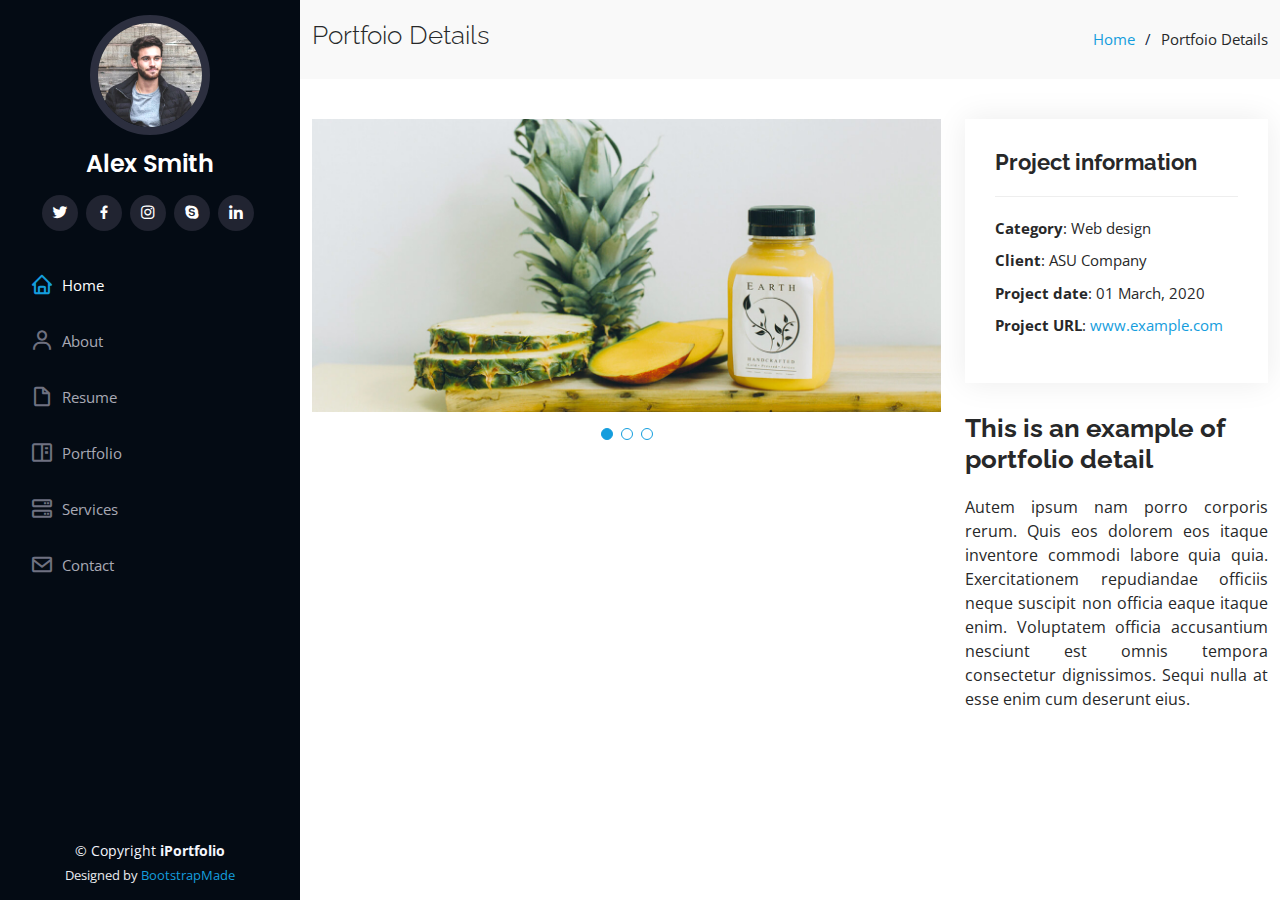
<file: portfolio-details.html>
<!DOCTYPE html>
<html lang="en">

<head>
  <meta charset="utf-8">
  <meta content="width=device-width, initial-scale=1.0" name="viewport">

  <title>Portfolio Details - iPortfolio Bootstrap Template</title>
  <meta content="" name="description">
  <meta content="" name="keywords">

  <!-- Favicons -->
  <link href="assets/img/favicon.png" rel="icon">
  <link href="assets/img/apple-touch-icon.png" rel="apple-touch-icon">

  <!-- Google Fonts -->
  <link href="https://fonts.googleapis.com/css?family=Open+Sans:300,300i,400,400i,600,600i,700,700i|Raleway:300,300i,400,400i,500,500i,600,600i,700,700i|Poppins:300,300i,400,400i,500,500i,600,600i,700,700i" rel="stylesheet">

  <!-- Vendor CSS Files -->
  <link href="assets/vendor/aos/aos.css" rel="stylesheet">
  <link href="assets/vendor/bootstrap/css/bootstrap.min.css" rel="stylesheet">
  <link href="assets/vendor/bootstrap-icons/bootstrap-icons.css" rel="stylesheet">
  <link href="assets/vendor/boxicons/css/boxicons.min.css" rel="stylesheet">
  <link href="assets/vendor/glightbox/css/glightbox.min.css" rel="stylesheet">
  <link href="assets/vendor/swiper/swiper-bundle.min.css" rel="stylesheet">

  <!-- Template Main CSS File -->
  <link href="assets/css/style.css" rel="stylesheet">

  <!-- =======================================================
  * Template Name: iPortfolio - v3.9.1
  * Template URL: https://bootstrapmade.com/iportfolio-bootstrap-portfolio-websites-template/
  * Author: BootstrapMade.com
  * License: https://bootstrapmade.com/license/
  ======================================================== -->
</head>

<body>

  <!-- ======= Mobile nav toggle button ======= -->
  <i class="bi bi-list mobile-nav-toggle d-xl-none"></i>

  <!-- ======= Header ======= -->
  <header id="header">
    <div class="d-flex flex-column">

      <div class="profile">
        <img src="assets/img/profile-img.jpg" alt="" class="img-fluid rounded-circle">
        <h1 class="text-light"><a href="index.html">Alex Smith</a></h1>
        <div class="social-links mt-3 text-center">
          <a href="#" class="twitter"><i class="bx bxl-twitter"></i></a>
          <a href="#" class="facebook"><i class="bx bxl-facebook"></i></a>
          <a href="#" class="instagram"><i class="bx bxl-instagram"></i></a>
          <a href="#" class="google-plus"><i class="bx bxl-skype"></i></a>
          <a href="#" class="linkedin"><i class="bx bxl-linkedin"></i></a>
        </div>
      </div>

      <nav id="navbar" class="nav-menu navbar">
        <ul>
          <li><a href="#hero" class="nav-link scrollto active"><i class="bx bx-home"></i> <span>Home</span></a></li>
          <li><a href="#about" class="nav-link scrollto"><i class="bx bx-user"></i> <span>About</span></a></li>
          <li><a href="#resume" class="nav-link scrollto"><i class="bx bx-file-blank"></i> <span>Resume</span></a></li>
          <li><a href="#portfolio" class="nav-link scrollto"><i class="bx bx-book-content"></i> <span>Portfolio</span></a></li>
          <li><a href="#services" class="nav-link scrollto"><i class="bx bx-server"></i> <span>Services</span></a></li>
          <li><a href="#contact" class="nav-link scrollto"><i class="bx bx-envelope"></i> <span>Contact</span></a></li>
        </ul>
      </nav><!-- .nav-menu -->
    </div>
  </header><!-- End Header -->

  <main id="main">

    <!-- ======= Breadcrumbs ======= -->
    <section id="breadcrumbs" class="breadcrumbs">
      <div class="container">

        <div class="d-flex justify-content-between align-items-center">
          <h2>Portfoio Details</h2>
          <ol>
            <li><a href="index.html">Home</a></li>
            <li>Portfoio Details</li>
          </ol>
        </div>

      </div>
    </section><!-- End Breadcrumbs -->

    <!-- ======= Portfolio Details Section ======= -->
    <section id="portfolio-details" class="portfolio-details">
      <div class="container">

        <div class="row gy-4">

          <div class="col-lg-8">
            <div class="portfolio-details-slider swiper">
              <div class="swiper-wrapper align-items-center">

                <div class="swiper-slide">
                  <img src="assets/img/portfolio/portfolio-details-1.jpg" alt="">
                </div>

                <div class="swiper-slide">
                  <img src="assets/img/portfolio/portfolio-details-2.jpg" alt="">
                </div>

                <div class="swiper-slide">
                  <img src="assets/img/portfolio/portfolio-details-3.jpg" alt="">
                </div>

              </div>
              <div class="swiper-pagination"></div>
            </div>
          </div>

          <div class="col-lg-4">
            <div class="portfolio-info">
              <h3>Project information</h3>
              <ul>
                <li><strong>Category</strong>: Web design</li>
                <li><strong>Client</strong>: ASU Company</li>
                <li><strong>Project date</strong>: 01 March, 2020</li>
                <li><strong>Project URL</strong>: <a href="#">www.example.com</a></li>
              </ul>
            </div>
            <div class="portfolio-description">
              <h2>This is an example of portfolio detail</h2>
              <p>
                Autem ipsum nam porro corporis rerum. Quis eos dolorem eos itaque inventore commodi labore quia quia. Exercitationem repudiandae officiis neque suscipit non officia eaque itaque enim. Voluptatem officia accusantium nesciunt est omnis tempora consectetur dignissimos. Sequi nulla at esse enim cum deserunt eius.
              </p>
            </div>
          </div>

        </div>

      </div>
    </section><!-- End Portfolio Details Section -->

  </main><!-- End #main -->

  <!-- ======= Footer ======= -->
  <footer id="footer">
    <div class="container">
      <div class="copyright">
        &copy; Copyright <strong><span>iPortfolio</span></strong>
      </div>
      <div class="credits">
        <!-- All the links in the footer should remain intact. -->
        <!-- You can delete the links only if you purchased the pro version. -->
        <!-- Licensing information: https://bootstrapmade.com/license/ -->
        <!-- Purchase the pro version with working PHP/AJAX contact form: https://bootstrapmade.com/iportfolio-bootstrap-portfolio-websites-template/ -->
        Designed by <a href="https://bootstrapmade.com/">BootstrapMade</a>
      </div>
    </div>
  </footer><!-- End  Footer -->

  <a href="#" class="back-to-top d-flex align-items-center justify-content-center"><i class="bi bi-arrow-up-short"></i></a>

  <!-- Vendor JS Files -->
  <script src="assets/vendor/purecounter/purecounter_vanilla.js"></script>
  <script src="assets/vendor/aos/aos.js"></script>
  <script src="assets/vendor/bootstrap/js/bootstrap.bundle.min.js"></script>
  <script src="assets/vendor/glightbox/js/glightbox.min.js"></script>
  <script src="assets/vendor/isotope-layout/isotope.pkgd.min.js"></script>
  <script src="assets/vendor/swiper/swiper-bundle.min.js"></script>
  <script src="assets/vendor/typed.js/typed.min.js"></script>
  <script src="assets/vendor/waypoints/noframework.waypoints.js"></script>
  <script src="assets/vendor/php-email-form/validate.js"></script>

  <!-- Template Main JS File -->
  <script src="assets/js/main.js"></script>

</body>

</html>
</file>
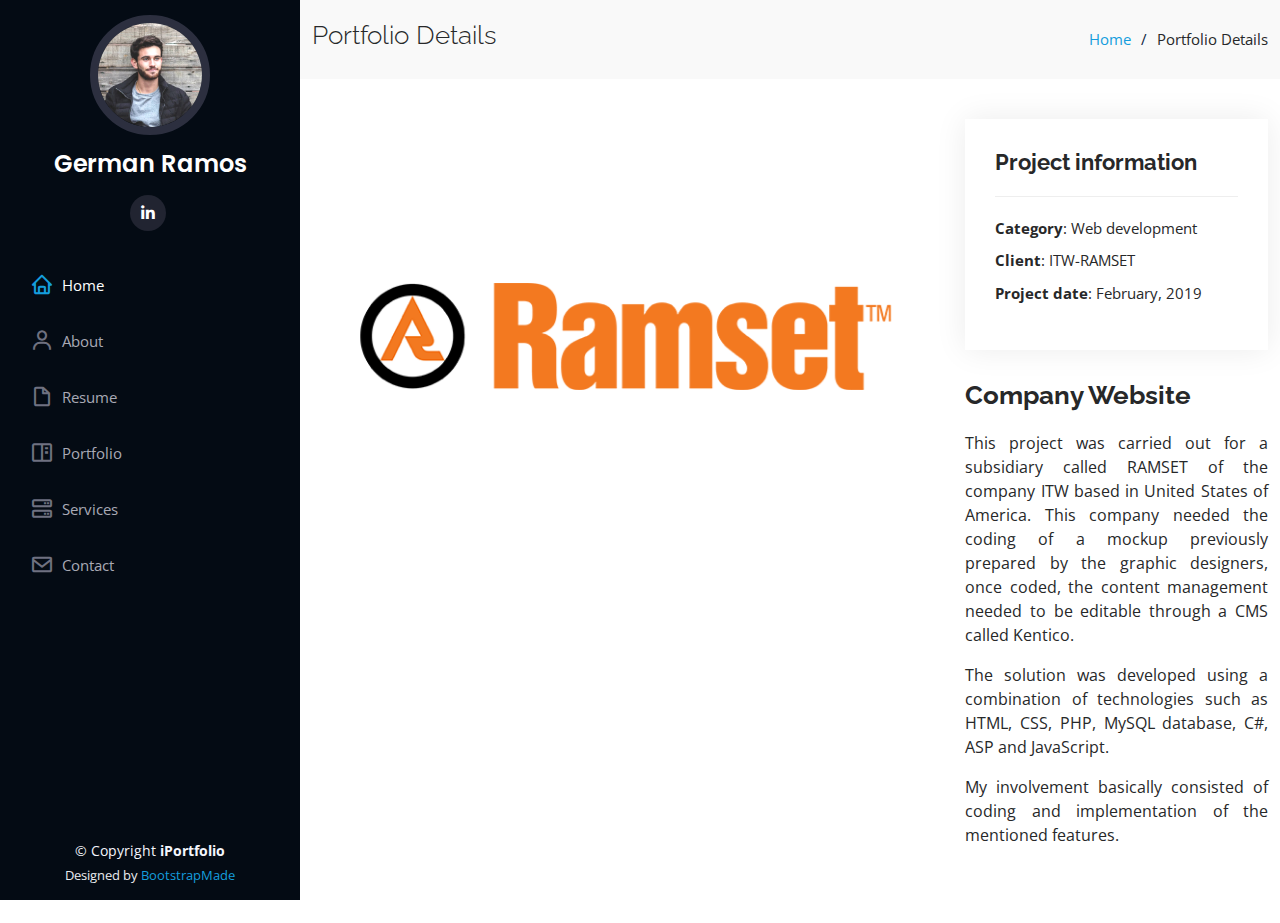
<file: Ramset.html>
<!DOCTYPE html>
<html lang="en">

<head>
  <meta charset="utf-8">
  <meta content="width=device-width, initial-scale=1.0" name="viewport">

  <title>RAMSET</title>
  <meta content="" name="description">
  <meta content="" name="keywords">

  <!-- Favicons -->
  <link href="assets/img/favicon.png" rel="icon">
  <link href="assets/img/apple-touch-icon.png" rel="apple-touch-icon">

  <!-- Google Fonts -->
  <link href="https://fonts.googleapis.com/css?family=Open+Sans:300,300i,400,400i,600,600i,700,700i|Raleway:300,300i,400,400i,500,500i,600,600i,700,700i|Poppins:300,300i,400,400i,500,500i,600,600i,700,700i" rel="stylesheet">

  <!-- Vendor CSS Files -->
  <link href="assets/vendor/aos/aos.css" rel="stylesheet">
  <link href="assets/vendor/bootstrap/css/bootstrap.min.css" rel="stylesheet">
  <link href="assets/vendor/bootstrap-icons/bootstrap-icons.css" rel="stylesheet">
  <link href="assets/vendor/boxicons/css/boxicons.min.css" rel="stylesheet">
  <link href="assets/vendor/glightbox/css/glightbox.min.css" rel="stylesheet">
  <link href="assets/vendor/swiper/swiper-bundle.min.css" rel="stylesheet">

  <!-- Template Main CSS File -->
  <link href="assets/css/style.css" rel="stylesheet">

  <!-- =======================================================
  * Template Name: iPortfolio - v3.9.1
  * Template URL: https://bootstrapmade.com/iportfolio-bootstrap-portfolio-websites-template/
  * Author: BootstrapMade.com
  * License: https://bootstrapmade.com/license/
  ======================================================== -->
</head>

<body>

  <!-- ======= Mobile nav toggle button ======= -->
  <i class="bi bi-list mobile-nav-toggle d-xl-none"></i>

  <!-- ======= Header ======= -->
  <header id="header">
    <div class="d-flex flex-column">

      <div class="profile">
        <img src="assets/img/profile-img.jpg" alt="" class="img-fluid rounded-circle">
        <h1 class="text-light"><a href="index.html">German Ramos</a></h1>
        <div class="social-links mt-3 text-center">
          <!-- <a href="#" class="twitter"><i class="bx bxl-twitter"></i></a> -->
          <!-- <a href="#" class="facebook"><i class="bx bxl-facebook"></i></a> -->
          <!-- <a href="#" class="instagram"><i class="bx bxl-instagram"></i></a>
          <a href="#" class="google-plus"><i class="bx bxl-skype"></i></a> -->
          <a href="www.linkedin.com/in/german-ramos-mejia-5a727611a" class="linkedin"><i class="bx bxl-linkedin"></i></a>
        </div>
      </div>

      <nav id="navbar" class="nav-menu navbar">
        <ul>
          <li><a href="#hero" class="nav-link scrollto active"><i class="bx bx-home"></i> <span>Home</span></a></li>
          <li><a href="#about" class="nav-link scrollto"><i class="bx bx-user"></i> <span>About</span></a></li>
          <li><a href="#resume" class="nav-link scrollto"><i class="bx bx-file-blank"></i> <span>Resume</span></a></li>
          <li><a href="#portfolio" class="nav-link scrollto"><i class="bx bx-book-content"></i> <span>Portfolio</span></a></li>
          <li><a href="#services" class="nav-link scrollto"><i class="bx bx-server"></i> <span>Services</span></a></li>
          <li><a href="#contact" class="nav-link scrollto"><i class="bx bx-envelope"></i> <span>Contact</span></a></li>
        </ul>
      </nav><!-- .nav-menu -->
    </div>
  </header><!-- End Header -->

  <main id="main">

    <!-- ======= Breadcrumbs ======= -->
    <section id="breadcrumbs" class="breadcrumbs">
      <div class="container">

        <div class="d-flex justify-content-between align-items-center">
          <h2>Portfolio Details</h2>
          <ol>
            <li><a href="index.html">Home</a></li>
            <li>Portfolio Details</li>
          </ol>
        </div>

      </div>
    </section><!-- End Breadcrumbs -->

    <!-- ======= Portfolio Details Section ======= -->
    <section id="portfolio-details" class="portfolio-details">
      <div class="container">

        <div class="row gy-4">

          <div class="col-lg-8">
            <div class="portfolio-details-slider swiper">
              <div class="swiper-wrapper align-items-center">

                <div class="swiper-slide">
                  <img src="assets/img/portfolio/ramset2.png" alt="">
                </div>

                <!-- <div class="swiper-slide">
                  <img src="assets/img/portfolio/ramset2.png" alt="">
                </div> -->

                <!-- <div class="swiper-slide">
                  <img src="assets/img/portfolio/portfolio-details-3.jpg" alt="">
                </div> -->

              </div>
              <div class="swiper-pagination"></div>
            </div>
          </div>

          <div class="col-lg-4">
            <div class="portfolio-info">
              <h3>Project information</h3>
              <ul>
                <li><strong>Category</strong>: Web development</li>
                <li><strong>Client</strong>: ITW-RAMSET</li>
                <li><strong>Project date</strong>: February, 2019</li>
                <!-- <li><strong>Project URL</strong>: <a href="#">www.agroLasFuentes.com</a></li> -->
              </ul>
            </div>
            <div class="portfolio-description">
              <h2>Company Website </h2>
              <p>
                This project was carried out for a subsidiary called RAMSET of the company ITW based in United States of America. This company needed the coding of a mockup previously prepared by the graphic designers, once coded, the content management needed to be editable through a CMS called Kentico.
              </p>
              <p>
                The solution was developed using a combination of technologies such as HTML, CSS, PHP, MySQL database, C#, ASP and JavaScript.
              </p>
              <p>
                My involvement basically consisted of coding and implementation of the mentioned features.
              </p>
            </div>
          </div>

        </div>

      </div>
    </section><!-- End Portfolio Details Section -->

  </main><!-- End #main -->

  <!-- ======= Footer ======= -->
  <footer id="footer">
    <div class="container">
      <div class="copyright">
        &copy; Copyright <strong><span>iPortfolio</span></strong>
      </div>
      <div class="credits">
        <!-- All the links in the footer should remain intact. -->
        <!-- You can delete the links only if you purchased the pro version. -->
        <!-- Licensing information: https://bootstrapmade.com/license/ -->
        <!-- Purchase the pro version with working PHP/AJAX contact form: https://bootstrapmade.com/iportfolio-bootstrap-portfolio-websites-template/ -->
        Designed by <a href="https://bootstrapmade.com/">BootstrapMade</a>
      </div>
    </div>
  </footer><!-- End  Footer -->

  <a href="#" class="back-to-top d-flex align-items-center justify-content-center"><i class="bi bi-arrow-up-short"></i></a>

  <!-- Vendor JS Files -->
  <script src="assets/vendor/purecounter/purecounter_vanilla.js"></script>
  <script src="assets/vendor/aos/aos.js"></script>
  <script src="assets/vendor/bootstrap/js/bootstrap.bundle.min.js"></script>
  <script src="assets/vendor/glightbox/js/glightbox.min.js"></script>
  <script src="assets/vendor/isotope-layout/isotope.pkgd.min.js"></script>
  <script src="assets/vendor/swiper/swiper-bundle.min.js"></script>
  <script src="assets/vendor/typed.js/typed.min.js"></script>
  <script src="assets/vendor/waypoints/noframework.waypoints.js"></script>
  <script src="assets/vendor/php-email-form/validate.js"></script>

  <!-- Template Main JS File -->
  <script src="assets/js/main.js"></script>

</body>

</html>
</file>
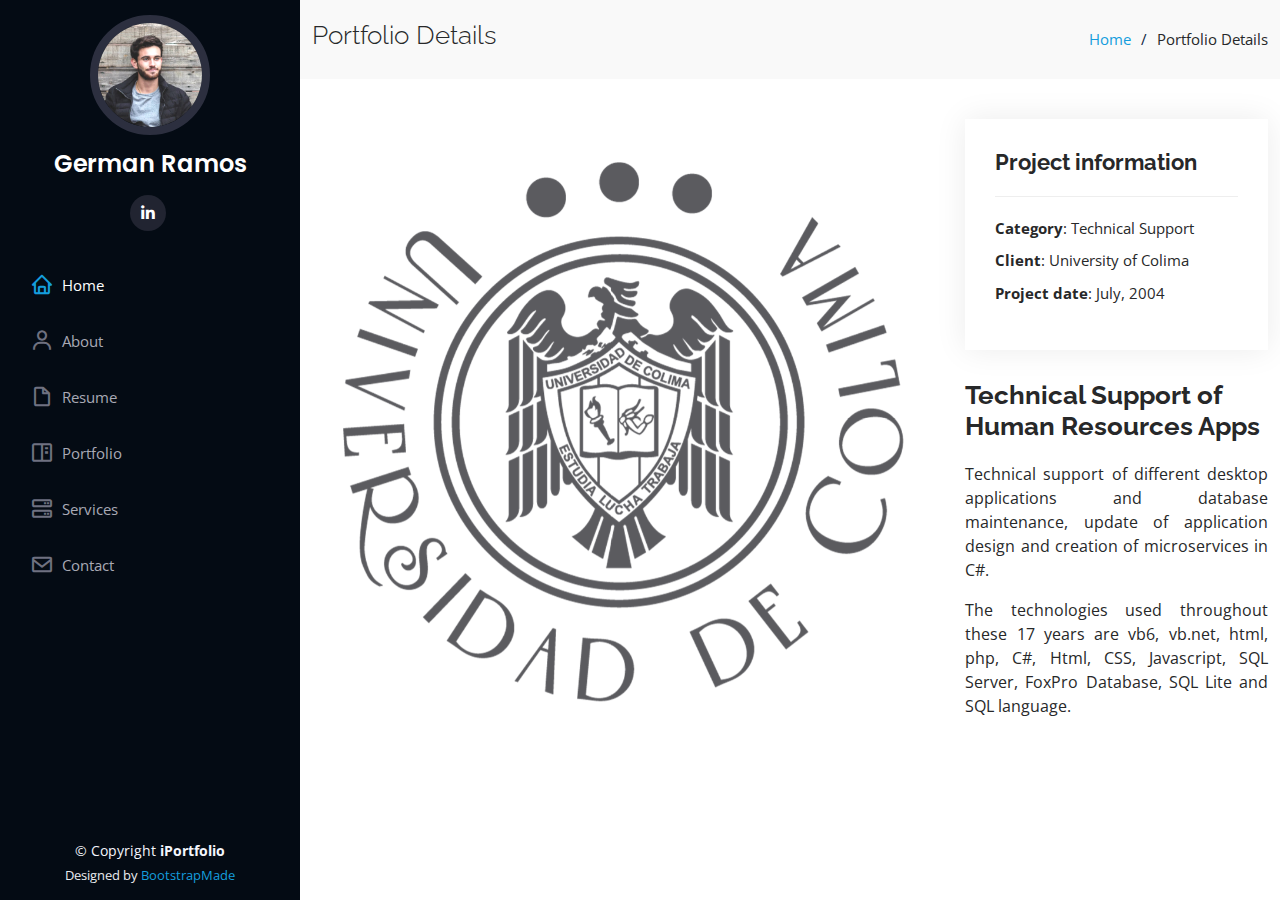
<file: udc.html>
<!DOCTYPE html>
<html lang="en">

<head>
  <meta charset="utf-8">
  <meta content="width=device-width, initial-scale=1.0" name="viewport">

  <title>University of Colima</title>
  <meta content="" name="description">
  <meta content="" name="keywords">

  <!-- Favicons -->
  <link href="assets/img/favicon.png" rel="icon">
  <link href="assets/img/apple-touch-icon.png" rel="apple-touch-icon">

  <!-- Google Fonts -->
  <link href="https://fonts.googleapis.com/css?family=Open+Sans:300,300i,400,400i,600,600i,700,700i|Raleway:300,300i,400,400i,500,500i,600,600i,700,700i|Poppins:300,300i,400,400i,500,500i,600,600i,700,700i" rel="stylesheet">

  <!-- Vendor CSS Files -->
  <link href="assets/vendor/aos/aos.css" rel="stylesheet">
  <link href="assets/vendor/bootstrap/css/bootstrap.min.css" rel="stylesheet">
  <link href="assets/vendor/bootstrap-icons/bootstrap-icons.css" rel="stylesheet">
  <link href="assets/vendor/boxicons/css/boxicons.min.css" rel="stylesheet">
  <link href="assets/vendor/glightbox/css/glightbox.min.css" rel="stylesheet">
  <link href="assets/vendor/swiper/swiper-bundle.min.css" rel="stylesheet">

  <!-- Template Main CSS File -->
  <link href="assets/css/style.css" rel="stylesheet">

  <!-- =======================================================
  * Template Name: iPortfolio - v3.9.1
  * Template URL: https://bootstrapmade.com/iportfolio-bootstrap-portfolio-websites-template/
  * Author: BootstrapMade.com
  * License: https://bootstrapmade.com/license/
  ======================================================== -->
</head>

<body>

  <!-- ======= Mobile nav toggle button ======= -->
  <i class="bi bi-list mobile-nav-toggle d-xl-none"></i>

  <!-- ======= Header ======= -->
  <header id="header">
    <div class="d-flex flex-column">

      <div class="profile">
        <img src="assets/img/profile-img.jpg" alt="" class="img-fluid rounded-circle">
        <h1 class="text-light"><a href="index.html">German Ramos</a></h1>
        <div class="social-links mt-3 text-center">
          <!-- <a href="#" class="twitter"><i class="bx bxl-twitter"></i></a> -->
          <!-- <a href="#" class="facebook"><i class="bx bxl-facebook"></i></a> -->
          <!-- <a href="#" class="instagram"><i class="bx bxl-instagram"></i></a>
          <a href="#" class="google-plus"><i class="bx bxl-skype"></i></a> -->
          <a href="www.linkedin.com/in/german-ramos-mejia-5a727611a" class="linkedin"><i class="bx bxl-linkedin"></i></a>
        </div>
      </div>

      <nav id="navbar" class="nav-menu navbar">
        <ul>
          <li><a href="#hero" class="nav-link scrollto active"><i class="bx bx-home"></i> <span>Home</span></a></li>
          <li><a href="#about" class="nav-link scrollto"><i class="bx bx-user"></i> <span>About</span></a></li>
          <li><a href="#resume" class="nav-link scrollto"><i class="bx bx-file-blank"></i> <span>Resume</span></a></li>
          <li><a href="#portfolio" class="nav-link scrollto"><i class="bx bx-book-content"></i> <span>Portfolio</span></a></li>
          <li><a href="#services" class="nav-link scrollto"><i class="bx bx-server"></i> <span>Services</span></a></li>
          <li><a href="#contact" class="nav-link scrollto"><i class="bx bx-envelope"></i> <span>Contact</span></a></li>
        </ul>
      </nav><!-- .nav-menu -->
    </div>
  </header><!-- End Header -->

  <main id="main">

    <!-- ======= Breadcrumbs ======= -->
    <section id="breadcrumbs" class="breadcrumbs">
      <div class="container">

        <div class="d-flex justify-content-between align-items-center">
          <h2>Portfolio Details</h2>
          <ol>
            <li><a href="index.html">Home</a></li>
            <li>Portfolio Details</li>
          </ol>
        </div>

      </div>
    </section><!-- End Breadcrumbs -->

    <!-- ======= Portfolio Details Section ======= -->
    <section id="portfolio-details" class="portfolio-details">
      <div class="container">

        <div class="row gy-4">

          <div class="col-lg-8">
            <div class="portfolio-details-slider swiper">
              <div class="swiper-wrapper align-items-center">

                <div class="swiper-slide">
                  <img src="assets/img/portfolio/UDC2.png" alt="">
                </div>

                <!-- <div class="swiper-slide">
                  <img src="assets/img/portfolio/ramset2.png" alt="">
                </div> -->

                <!-- <div class="swiper-slide">
                  <img src="assets/img/portfolio/portfolio-details-3.jpg" alt="">
                </div> -->

              </div>
              <div class="swiper-pagination"></div>
            </div>
          </div>

          <div class="col-lg-4">
            <div class="portfolio-info">
              <h3>Project information</h3>
              <ul>
                <li><strong>Category</strong>: Technical Support</li>
                <li><strong>Client</strong>: 
                 University of Colima</li>
                <li><strong>Project date</strong>: July, 2004</li>
                <!-- <li><strong>Project URL</strong>: <a href="#">www.agroLasFuentes.com</a></li> -->
              </ul>
            </div>
            <div class="portfolio-description">
              <h2>Technical Support of Human Resources Apps </h2>
              <p>
                Technical support of different desktop applications and database maintenance, update of application design and creation of microservices in C#.
              </p>
              <p>
                The technologies used throughout these 17 years are vb6, vb.net, html, php, C#, Html, CSS, Javascript, SQL Server, FoxPro Database, SQL Lite and SQL language. </p>
              <p>
                
            </div>
          </div>

        </div>

      </div>
    </section><!-- End Portfolio Details Section -->

  </main><!-- End #main -->

  <!-- ======= Footer ======= -->
  <footer id="footer">
    <div class="container">
      <div class="copyright">
        &copy; Copyright <strong><span>iPortfolio</span></strong>
      </div>
      <div class="credits">
        <!-- All the links in the footer should remain intact. -->
        <!-- You can delete the links only if you purchased the pro version. -->
        <!-- Licensing information: https://bootstrapmade.com/license/ -->
        <!-- Purchase the pro version with working PHP/AJAX contact form: https://bootstrapmade.com/iportfolio-bootstrap-portfolio-websites-template/ -->
        Designed by <a href="https://bootstrapmade.com/">BootstrapMade</a>
      </div>
    </div>
  </footer><!-- End  Footer -->

  <a href="#" class="back-to-top d-flex align-items-center justify-content-center"><i class="bi bi-arrow-up-short"></i></a>

  <!-- Vendor JS Files -->
  <script src="assets/vendor/purecounter/purecounter_vanilla.js"></script>
  <script src="assets/vendor/aos/aos.js"></script>
  <script src="assets/vendor/bootstrap/js/bootstrap.bundle.min.js"></script>
  <script src="assets/vendor/glightbox/js/glightbox.min.js"></script>
  <script src="assets/vendor/isotope-layout/isotope.pkgd.min.js"></script>
  <script src="assets/vendor/swiper/swiper-bundle.min.js"></script>
  <script src="assets/vendor/typed.js/typed.min.js"></script>
  <script src="assets/vendor/waypoints/noframework.waypoints.js"></script>
  <script src="assets/vendor/php-email-form/validate.js"></script>

  <!-- Template Main JS File -->
  <script src="assets/js/main.js"></script>

</body>

</html>
</file>
<file: assets/css/style.css>
/**
* Template Name: iPortfolio - v3.9.1
* Template URL: https://bootstrapmade.com/iportfolio-bootstrap-portfolio-websites-template/
* Author: BootstrapMade.com
* License: https://bootstrapmade.com/license/
*/

/*--------------------------------------------------------------
# General
--------------------------------------------------------------*/
body {
  font-family: "Open Sans", sans-serif;
  color: #272829;
}

a {
  color: #149ddd;
  text-decoration: none;
}

a:hover {
  color: #37b3ed;
  text-decoration: none;
}

h1,
h2,
h3,
h4,
h5,
h6 {
  font-family: "Raleway", sans-serif;
}

/*--------------------------------------------------------------
# Back to top button
--------------------------------------------------------------*/
.back-to-top {
  position: fixed;
  visibility: hidden;
  opacity: 0;
  right: 15px;
  bottom: 15px;
  z-index: 996;
  background: #149ddd;
  width: 40px;
  height: 40px;
  border-radius: 50px;
  transition: all 0.4s;
}

.back-to-top i {
  font-size: 28px;
  color: #fff;
  line-height: 0;
}

.back-to-top:hover {
  background: #2eafec;
  color: #fff;
}

.back-to-top.active {
  visibility: visible;
  opacity: 1;
}

/*--------------------------------------------------------------
# Header
--------------------------------------------------------------*/
#header {
  position: fixed;
  top: 0;
  left: 0;
  bottom: 0;
  width: 300px;
  transition: all ease-in-out 0.5s;
  z-index: 9997;
  transition: all 0.5s;
  padding: 0 15px;
  background: #040b14;
  overflow-y: auto;
}

#header .profile img {
  margin: 15px auto;
  display: block;
  width: 120px;
  border: 8px solid #2c2f3f;
}

#header .profile h1 {
  font-size: 24px;
  margin: 0;
  padding: 0;
  font-weight: 600;
  -moz-text-align-last: center;
  text-align-last: center;
  font-family: "Poppins", sans-serif;
}

#header .profile h1 a,
#header .profile h1 a:hover {
  color: #fff;
  text-decoration: none;
}

#header .profile .social-links a {
  font-size: 18px;
  display: inline-block;
  background: #212431;
  color: #fff;
  line-height: 1;
  padding: 8px 0;
  margin-right: 4px;
  border-radius: 50%;
  text-align: center;
  width: 36px;
  height: 36px;
  transition: 0.3s;
}

#header .profile .social-links a:hover {
  background: #149ddd;
  color: #fff;
  text-decoration: none;
}

#main {
  margin-left: 300px;
}

@media (max-width: 1199px) {
  #header {
    left: -300px;
  }

  #main {
    margin-left: 0;
  }
}

/*--------------------------------------------------------------
# Navigation Menu
--------------------------------------------------------------*/
/* Desktop Navigation */
.nav-menu {
  padding: 30px 0 0 0;
}

.nav-menu * {
  margin: 0;
  padding: 0;
  list-style: none;
}

.nav-menu>ul>li {
  position: relative;
  white-space: nowrap;
}

.nav-menu a,
.nav-menu a:focus {
  display: flex;
  align-items: center;
  color: #a8a9b4;
  padding: 12px 15px;
  margin-bottom: 8px;
  transition: 0.3s;
  font-size: 15px;
}

.nav-menu a i,
.nav-menu a:focus i {
  font-size: 24px;
  padding-right: 8px;
  color: #6f7180;
}

.nav-menu a:hover,
.nav-menu .active,
.nav-menu .active:focus,
.nav-menu li:hover>a {
  text-decoration: none;
  color: #fff;
}

.nav-menu a:hover i,
.nav-menu .active i,
.nav-menu .active:focus i,
.nav-menu li:hover>a i {
  color: #149ddd;
}

/* Mobile Navigation */
.mobile-nav-toggle {
  position: fixed;
  right: 15px;
  top: 15px;
  z-index: 9998;
  border: 0;
  font-size: 24px;
  transition: all 0.4s;
  outline: none !important;
  background-color: #149ddd;
  color: #fff;
  width: 40px;
  height: 40px;
  display: inline-flex;
  align-items: center;
  justify-content: center;
  line-height: 0;
  border-radius: 50px;
  cursor: pointer;
}

.mobile-nav-active {
  overflow: hidden;
}

.mobile-nav-active #header {
  left: 0;
}

/*--------------------------------------------------------------
# Hero Section
--------------------------------------------------------------*/
#hero {
  width: 100%;
  height: 100vh;
  background: url("../img/pexels-olia-danilevich-4974915.jpg") top center;
  background-size: cover;
}

#hero:before {
  content: "";
  background: rgba(5, 13, 24, 0.3);
  position: absolute;
  bottom: 0;
  top: 0;
  left: 0;
  right: 0;
  z-index: 1;
}

#hero .hero-container {
  position: relative;
  z-index: 2;
  min-width: 300px;
}

#hero h1 {
  margin: 0 0 10px 0;
  font-size: 64px;
  font-weight: 700;
  line-height: 56px;
  color: #fff;
}

#hero p {
  color: #fff;
  margin-bottom: 50px;
  font-size: 26px;
  font-family: "Poppins", sans-serif;
}

#hero p span {
  color: #fff;
  padding-bottom: 4px;
  letter-spacing: 1px;
  border-bottom: 3px solid #149ddd;
}

@media (min-width: 1024px) {
  #hero {
    background-attachment: fixed;
  }
}

@media (max-width: 768px) {
  #hero h1 {
    font-size: 28px;
    line-height: 36px;
  }

  #hero h2 {
    font-size: 18px;
    line-height: 24px;
    margin-bottom: 30px;
  }
}

/*--------------------------------------------------------------
# Sections General
--------------------------------------------------------------*/
section {
  padding: 60px 0;
  overflow: hidden;
}

.section-bg {
  background: #f5f8fd;
}

.section-title {
  padding-bottom: 30px;
}

.section-title h2 {
  font-size: 32px;
  font-weight: bold;
  margin-bottom: 20px;
  padding-bottom: 20px;
  position: relative;
  color: #173b6c;
}

.section-title h2::after {
  content: "";
  position: absolute;
  display: block;
  width: 50px;
  height: 3px;
  background: #149ddd;
  bottom: 0;
  left: 0;
}

.section-title p {
  margin-bottom: 0;
  text-align: justify;
}

/*--------------------------------------------------------------
# About
--------------------------------------------------------------*/
.about .content h3 {
  font-weight: 700;
  font-size: 26px;
  color: #173b6c;
}

.about .content ul {
  list-style: none;
  padding: 0;
}

.about .content ul li {
  margin-bottom: 20px;
  display: flex;
  align-items: center;
}

.about .content ul strong {
  margin-right: 10px;
}

.about .content ul i {
  font-size: 16px;
  margin-right: 5px;
  color: #149ddd;
  line-height: 0;
}

.about .content p:last-child {
  margin-bottom: 0;
}

/*--------------------------------------------------------------
# Facts
--------------------------------------------------------------*/
.facts {
  padding-bottom: 30px;
}

.facts .count-box {
  padding: 30px;
  width: 100%;
}

.facts .count-box i {
  display: block;
  font-size: 44px;
  color: #149ddd;
  float: left;
  line-height: 0;
}

.facts .count-box span {
  font-size: 48px;
  line-height: 40px;
  display: block;
  font-weight: 700;
  color: #050d18;
  margin-left: 60px;
}

.facts .count-box p {
  padding: 15px 0 0 0;
  margin: 0 0 0 60px;
  font-family: "Raleway", sans-serif;
  font-size: 14px;
  color: #122f57;
}

.facts .count-box a {
  font-weight: 600;
  display: block;
  margin-top: 20px;
  color: #122f57;
  font-size: 15px;
  font-family: "Poppins", sans-serif;
  transition: ease-in-out 0.3s;
}

.facts .count-box a:hover {
  color: #1f5297;
}

/*--------------------------------------------------------------
# Akills
--------------------------------------------------------------*/
.skills .progress {
  height: 60px;
  display: block;
  background: none;
  border-radius: 0;
}

.skills .progress .skill {
  padding: 0;
  margin: 0 0 6px 0;
  text-transform: uppercase;
  display: block;
  font-weight: 600;
  font-family: "Poppins", sans-serif;
  color: #050d18;
}

.skills .progress .skill .val {
  float: right;
  font-style: normal;
}

.skills .progress-bar-wrap {
  background: #dce8f8;
  height: 10px;
}

.skills .progress-bar {
  width: 1px;
  height: 10px;
  transition: 0.9s;
  background-color: #149ddd;
}

/*--------------------------------------------------------------
# Resume
--------------------------------------------------------------*/
.resume .resume-title {
  font-size: 26px;
  font-weight: 700;
  margin-top: 20px;
  margin-bottom: 20px;
  color: #050d18;
}

.resume .resume-item {
  padding: 0 0 20px 20px;
  margin-top: -2px;
  border-left: 2px solid #1f5297;
  position: relative;
}

.resume .resume-item h4 {
  line-height: 18px;
  font-size: 18px;
  font-weight: 600;
  text-transform: uppercase;
  font-family: "Poppins", sans-serif;
  color: #050d18;
  margin-bottom: 10px;
}

.resume .resume-item h5 {
  font-size: 16px;
  background: #e4edf9;
  padding: 5px 15px;
  display: inline-block;
  font-weight: 600;
  margin-bottom: 10px;
}

.resume .resume-item ul {
  padding-left: 20px;
}

.resume .resume-item ul li {
  padding-bottom: 10px;
}

.resume .resume-item:last-child {
  padding-bottom: 0;
}

.resume .resume-item::before {
  content: "";
  position: absolute;
  width: 16px;
  height: 16px;
  border-radius: 50px;
  left: -9px;
  top: 0;
  background: #fff;
  border: 2px solid #1f5297;
}

/*--------------------------------------------------------------
# Portfolio
--------------------------------------------------------------*/
.portfolio .portfolio-item {
  margin-bottom: 30px;
}

.portfolio #portfolio-flters {
  padding: 0;
  margin: 0 auto 35px auto;
  list-style: none;
  text-align: center;
  background: #fff;
  border-radius: 50px;
  padding: 2px 15px;
}

.portfolio #portfolio-flters li {
  cursor: pointer;
  display: inline-block;
  padding: 10px 15px 8px 15px;
  font-size: 14px;
  font-weight: 600;
  line-height: 1;
  text-transform: uppercase;
  color: #272829;
  margin-bottom: 5px;
  transition: all 0.3s ease-in-out;
}

.portfolio #portfolio-flters li:hover,
.portfolio #portfolio-flters li.filter-active {
  color: #149ddd;
}

.portfolio #portfolio-flters li:last-child {
  margin-right: 0;
}

.portfolio .portfolio-wrap {
  transition: 0.3s;
  position: relative;
  overflow: hidden;
  z-index: 1;
}

.portfolio .portfolio-wrap::before {
  content: "";
  background: rgba(255, 255, 255, 0.5);
  position: absolute;
  left: 0;
  right: 0;
  top: 0;
  bottom: 0;
  transition: all ease-in-out 0.3s;
  z-index: 2;
  opacity: 0;
}

.portfolio .portfolio-wrap .portfolio-links {
  opacity: 1;
  left: 0;
  right: 0;
  bottom: -60px;
  z-index: 3;
  position: absolute;
  transition: all ease-in-out 0.3s;
  display: flex;
  justify-content: center;
}

.portfolio .portfolio-wrap .portfolio-links a {
  color: #fff;
  font-size: 28px;
  text-align: center;
  background: rgba(20, 157, 221, 0.75);
  transition: 0.3s;
  width: 50%;
}

.portfolio .portfolio-wrap .portfolio-links a:hover {
  background: rgba(20, 157, 221, 0.95);
}

.portfolio .portfolio-wrap .portfolio-links a+a {
  border-left: 1px solid #37b3ed;
}

.portfolio .portfolio-wrap:hover::before {
  top: 0;
  left: 0;
  right: 0;
  bottom: 0;
  opacity: 1;
}

.portfolio .portfolio-wrap:hover .portfolio-links {
  opacity: 1;
  bottom: 0;
}

/*--------------------------------------------------------------
# Portfolio Details
--------------------------------------------------------------*/
.portfolio-details {
  padding-top: 40px;
}

.portfolio-details .portfolio-details-slider img {
  width: 100%;
}

.portfolio-details .portfolio-details-slider .swiper-pagination {
  margin-top: 20px;
  position: relative;
}

.portfolio-details .portfolio-details-slider .swiper-pagination .swiper-pagination-bullet {
  width: 12px;
  height: 12px;
  background-color: #fff;
  opacity: 1;
  border: 1px solid #149ddd;
}

.portfolio-details .portfolio-details-slider .swiper-pagination .swiper-pagination-bullet-active {
  background-color: #149ddd;
}

.portfolio-details .portfolio-info {
  padding: 30px;
  box-shadow: 0px 0 30px rgba(5, 13, 24, 0.08);
}

.portfolio-details .portfolio-info h3 {
  font-size: 22px;
  font-weight: 700;
  margin-bottom: 20px;
  padding-bottom: 20px;
  border-bottom: 1px solid #eee;
}

.portfolio-details .portfolio-info ul {
  list-style: none;
  padding: 0;
  font-size: 15px;
}

.portfolio-details .portfolio-info ul li+li {
  margin-top: 10px;
}

.portfolio-details .portfolio-description {
  padding-top: 30px;
}

.portfolio-details .portfolio-description h2 {
  font-size: 26px;
  font-weight: 700;
  margin-bottom: 20px;
}

.portfolio-details .portfolio-description p {
  padding: 0;
  text-align: justify;
}

/*--------------------------------------------------------------
# Services
--------------------------------------------------------------*/
.services .icon-box {
  margin-bottom: 20px;
}

.services .icon {
  float: left;
  display: flex;
  align-items: center;
  justify-content: center;
  width: 54px;
  height: 54px;
  background: #149ddd;
  border-radius: 50%;
  transition: 0.5s;
  border: 1px solid #149ddd;
}

.services .icon i {
  color: #fff;
  font-size: 24px;
  line-height: 0;
}

.services .icon-box:hover .icon {
  background: #fff;
}

.services .icon-box:hover .icon i {
  color: #149ddd;
}

.services .title {
  margin-left: 80px;
  font-weight: 700;
  margin-bottom: 15px;
  font-size: 18px;
}

.services .title a {
  color: #343a40;
}

.services .title a:hover {
  color: #149ddd;
}

.services .description {
  margin-left: 80px;
  line-height: 24px;
  font-size: 14px;
}

/*--------------------------------------------------------------
# Testimonials
--------------------------------------------------------------*/
.testimonials .testimonials-carousel,
.testimonials .testimonials-slider {
  overflow: hidden;
}

.testimonials .testimonial-item {
  box-sizing: content-box;
  text-align: center;
  min-height: 320px;
}

.testimonials .testimonial-item .testimonial-img {
  width: 90px;
  border-radius: 50%;
  margin: 0 auto;
}

.testimonials .testimonial-item h3 {
  font-size: 18px;
  font-weight: bold;
  margin: 10px 0 5px 0;
  color: #111;
}

.testimonials .testimonial-item h4 {
  font-size: 14px;
  color: #999;
  margin: 0;
}

.testimonials .testimonial-item .quote-icon-left,
.testimonials .testimonial-item .quote-icon-right {
  color: #c3e8fa;
  font-size: 26px;
}

.testimonials .testimonial-item .quote-icon-left {
  display: inline-block;
  left: -5px;
  position: relative;
}

.testimonials .testimonial-item .quote-icon-right {
  display: inline-block;
  right: -5px;
  position: relative;
  top: 10px;
}

.testimonials .testimonial-item p {
  font-style: italic;
  margin: 0 15px 15px 15px;
  padding: 20px;
  background: #fff;
  position: relative;
  margin-bottom: 35px;
  border-radius: 6px;
  box-shadow: 0px 2px 15px rgba(0, 0, 0, 0.1);
}

.testimonials .testimonial-item p::after {
  content: "";
  width: 0;
  height: 0;
  border-top: 20px solid #fff;
  border-right: 20px solid transparent;
  border-left: 20px solid transparent;
  position: absolute;
  bottom: -20px;
  left: calc(50% - 20px);
}

.testimonials .swiper-pagination {
  margin-top: 20px;
  position: relative;
}

.testimonials .swiper-pagination .swiper-pagination-bullet {
  width: 12px;
  height: 12px;
  background-color: #fff;
  opacity: 1;
  border: 1px solid #149ddd;
}

.testimonials .swiper-pagination .swiper-pagination-bullet-active {
  background-color: #149ddd;
}

/*--------------------------------------------------------------
# Contact
--------------------------------------------------------------*/
.contact {
  padding-bottom: 130px;
}

.contact .info {
  padding: 30px;
  background: #fff;
  width: 100%;
  box-shadow: 0 0 24px 0 rgba(0, 0, 0, 0.12);
}

.contact .info i {
  font-size: 20px;
  color: #149ddd;
  float: left;
  width: 44px;
  height: 44px;
  background: #dff3fc;
  display: flex;
  justify-content: center;
  align-items: center;
  border-radius: 50px;
  transition: all 0.3s ease-in-out;
}

.contact .info h4 {
  padding: 0 0 0 60px;
  font-size: 22px;
  font-weight: 600;
  margin-bottom: 5px;
  color: #050d18;
}

.contact .info p {
  padding: 0 0 10px 60px;
  margin-bottom: 20px;
  font-size: 14px;
  color: #173b6c;
}

.contact .info .email p {
  padding-top: 5px;
}

.contact .info .social-links {
  padding-left: 60px;
}

.contact .info .social-links a {
  font-size: 18px;
  display: inline-block;
  background: #333;
  color: #fff;
  line-height: 1;
  padding: 8px 0;
  border-radius: 50%;
  text-align: center;
  width: 36px;
  height: 36px;
  transition: 0.3s;
  margin-right: 10px;
}

.contact .info .social-links a:hover {
  background: #149ddd;
  color: #fff;
}

.contact .info .email:hover i,
.contact .info .address:hover i,
.contact .info .phone:hover i {
  background: #149ddd;
  color: #fff;
}

.contact .php-email-form {
  width: 100%;
  padding: 30px;
  background: #fff;
  box-shadow: 0 0 24px 0 rgba(0, 0, 0, 0.12);
}

.contact .php-email-form .form-group {
  padding-bottom: 8px;
}

.contact .php-email-form .validate {
  display: none;
  color: red;
  margin: 0 0 15px 0;
  font-weight: 400;
  font-size: 13px;
}

.contact .php-email-form .error-message {
  display: none;
  color: #fff;
  background: #ed3c0d;
  text-align: left;
  padding: 15px;
  font-weight: 600;
}

.contact .php-email-form .error-message br+br {
  margin-top: 25px;
}

.contact .php-email-form .sent-message {
  display: none;
  color: #fff;
  background: #18d26e;
  text-align: center;
  padding: 15px;
  font-weight: 600;
}

.contact .php-email-form .loading {
  display: none;
  background: #fff;
  text-align: center;
  padding: 15px;
}

.contact .php-email-form .loading:before {
  content: "";
  display: inline-block;
  border-radius: 50%;
  width: 24px;
  height: 24px;
  margin: 0 10px -6px 0;
  border: 3px solid #18d26e;
  border-top-color: #eee;
  -webkit-animation: animate-loading 1s linear infinite;
  animation: animate-loading 1s linear infinite;
}

.contact .php-email-form .form-group {
  margin-bottom: 15px;
}

.contact .php-email-form label {
  padding-bottom: 8px;
}

.contact .php-email-form input,
.contact .php-email-form textarea {
  border-radius: 0;
  box-shadow: none;
  font-size: 14px;
}

.contact .php-email-form input {
  height: 44px;
}

.contact .php-email-form textarea {
  padding: 10px 15px;
}

.contact .php-email-form button[type=submit] {
  background: #149ddd;
  border: 0;
  padding: 10px 24px;
  color: #fff;
  transition: 0.4s;
  border-radius: 4px;
}

.contact .php-email-form button[type=submit]:hover {
  background: #37b3ed;
}

@-webkit-keyframes animate-loading {
  0% {
    transform: rotate(0deg);
  }

  100% {
    transform: rotate(360deg);
  }
}

@keyframes animate-loading {
  0% {
    transform: rotate(0deg);
  }

  100% {
    transform: rotate(360deg);
  }
}

/*--------------------------------------------------------------
# Breadcrumbs
--------------------------------------------------------------*/
.breadcrumbs {
  padding: 20px 0;
  background: #f9f9f9;
}

.breadcrumbs h2 {
  font-size: 26px;
  font-weight: 300;
}

.breadcrumbs ol {
  display: flex;
  flex-wrap: wrap;
  list-style: none;
  padding: 0;
  margin: 0;
  font-size: 15px;
}

.breadcrumbs ol li+li {
  padding-left: 10px;
}

.breadcrumbs ol li+li::before {
  display: inline-block;
  padding-right: 10px;
  color: #0e2442;
  content: "/";
}

@media (max-width: 768px) {
  .breadcrumbs .d-flex {
    display: block !important;
  }

  .breadcrumbs ol {
    display: block;
  }

  .breadcrumbs ol li {
    display: inline-block;
  }
}

/*--------------------------------------------------------------
# Footer
--------------------------------------------------------------*/
#footer {
  padding: 15px;
  color: #f4f6fd;
  font-size: 14px;
  position: fixed;
  left: 0;
  bottom: 0;
  width: 300px;
  z-index: 9999;
  background: #040b14;
}

#footer .copyright {
  text-align: center;
}

#footer .credits {
  padding-top: 5px;
  text-align: center;
  font-size: 13px;
  color: #eaebf0;
}

@media (max-width: 1199px) {
  #footer {
    position: static;
    width: auto;
    padding-right: 20px 15px;
  }
}
</file>
